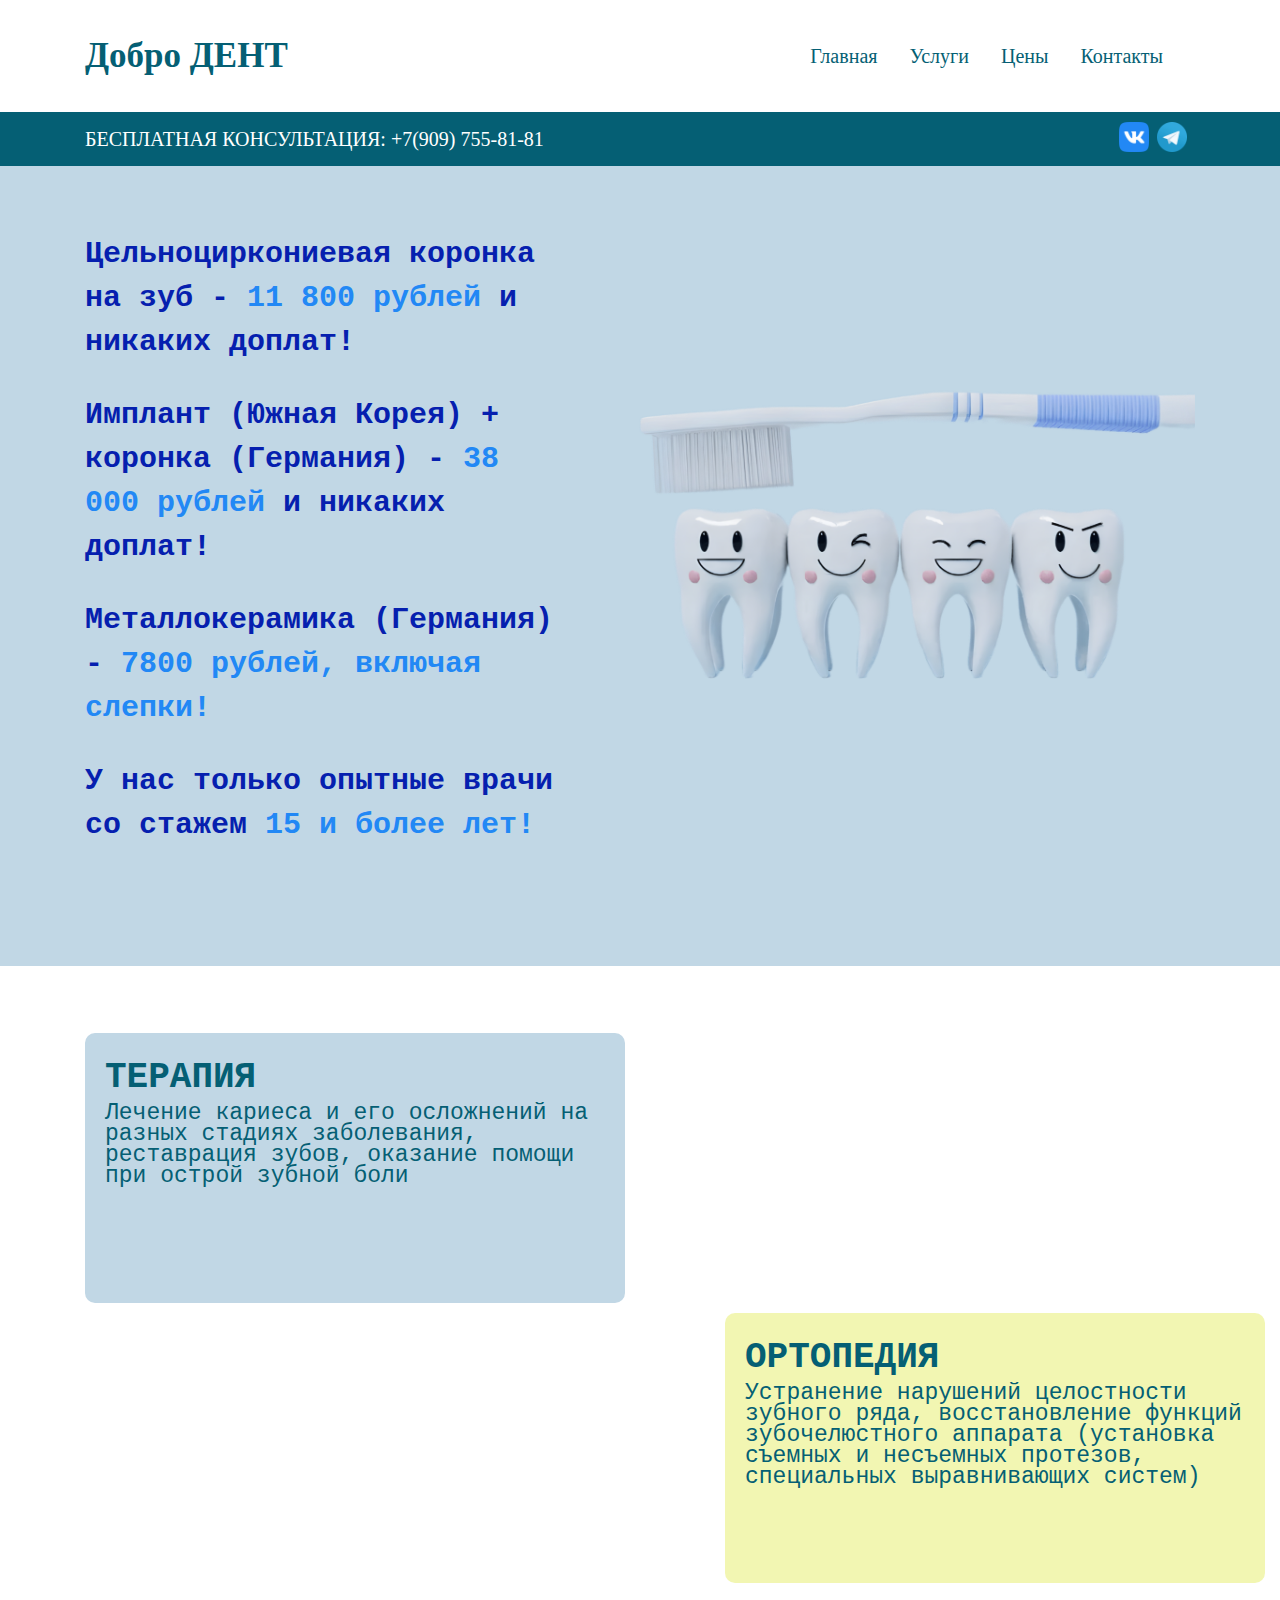
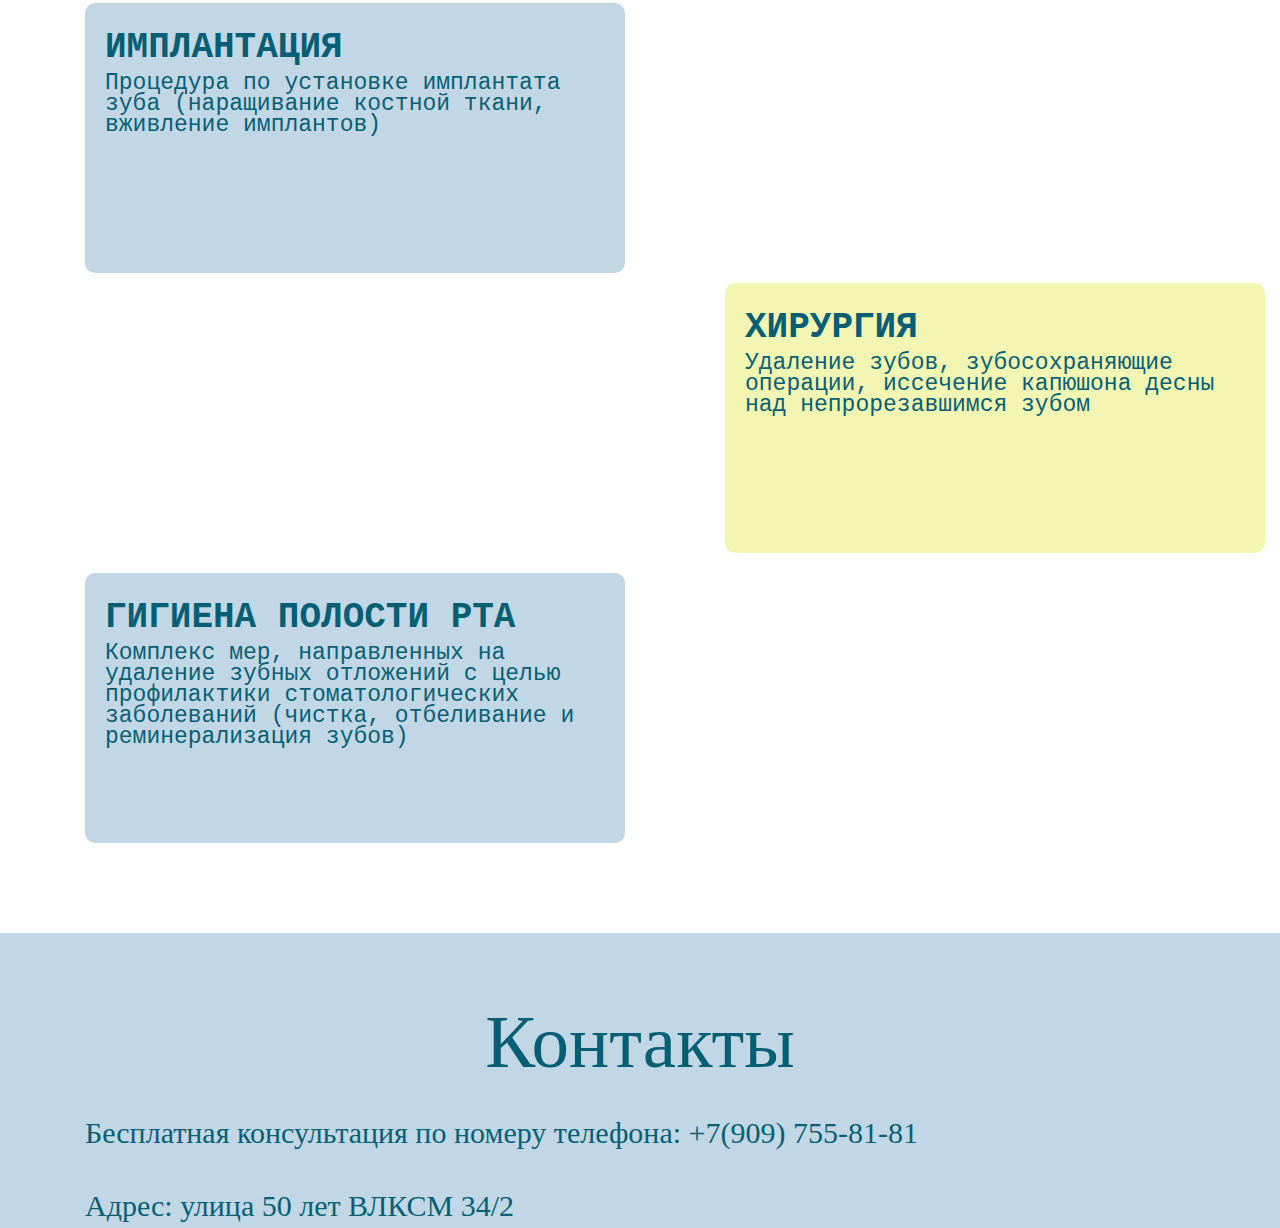
<file: index.html>
<!DOCTYPE html>
<html lang="en">
<head>
    <meta charset="UTF-8">
    <meta name="viewport" content="width=device-width, initial-scale=1.0">
    <title>Document</title>
    <link rel="stylesheet" href="css/style.css">
</head>
<div class="wrap">
<body>
    <div class="div-header">
    <header class="header_1">
        <div class="container container_header">
            <div class="logo">
            <h1 class="h1_header">Добро ДЕНТ</h1>
        </div>
            <nav class="nav">
                <ul class="nav_list">
                    <li class="nav_item"><a href="/">Главная</a></li>
                    <li class="nav_item"><a href="#yslugi">Услуги</a></li>
                    <li class="nav_item"><a href="priceList.html">Цены</a></li>
                    <li class="nav_item"><a href="#contacts">Контакты</a></li>
                </ul>
            </nav>
            <button class="burger" onclick="burgerClick()">
                <div class="burger__line burger__line1"></div>
                <div class="burger__line burger__line2"></div>
                <div class="burger__line burger__line3"></div>
            </button>
        </div>
    </header>
    <header class="header_2">
    <div class="container container_header_2">
                <div class="header_text_div">
                    <div class="text_h_1">
                <p class="header_text">БЕСПЛАТНАЯ КОНСУЛЬТАЦИЯ: +7(909) 755-81-81
                    </div>
            </div>
            <div class="header_list_div">
                <ul class="header_list">
                    <li class="header_item">
                        <a class="header_link" href="#">
                            <img src="img/вк.png" alt="" class="header_img">
                        </a>
                    </li>
                    <li class="header_item">
                        <a class="header_link" href="#">
                            <img src="img/telegram-icon.png" alt="" class="header_img">
                        </a>
                    </li>
                </ul>
            </div>
        </div>
    </header>
</div>
    <main class="main">
        <section class="hero-block">
           <div class="container container_hero-block">
            <div class="main_text_1">
                <p class="text_section_1">Цельноциркониевая коронка на зуб - <strong class="strong">11 800 рублей</strong> и никаких доплат!</p>
                <p class="text_section_1">Имплант (Южная Корея) + коронка (Германия) - <strong class="strong">38 000 рублей</strong> и никаких доплат!</p>
                <p class="text_section_1">Металлокерамика (Германия) - <strong class="strong">7800 рублей, включая слепки!</strong></p>
                <p class="text_section_1">У нас только опытные врачи со стажем <strong class="strong">15 и более лет!</strong></p>
            </div>
            <div class="hero-block_img">
                <img src="img/Remove-bg.ai_1724790157105.png" alt="" class="main_img">
           </div>
                <div class="hero-block_content">
                    <h1 class="main_h1"></h1>
                    <p class="main_text"></p>
                </div>
            </div>
        </section>
        <section class="yslygi">
            <div class="container container_section_2" id="yslugi">  
               <div class="s2">
                    <ul class="yslugi-list">
                        <li class="yslugi-item">
                            <div class="u_div1 u1 zoom-effect"> 
                                <h3 class="u_zag">ТЕРАПИЯ</h3>
                                <p class="yslugi__text">Лечение кариеса и его осложнений на разных стадиях заболевания, реставрация зубов, оказание помощи при острой зубной боли</p>
                            </div>
                        </li>

                        <li class="yslugi-item">
                            <div class="u_div1 u2 zoom-effect"> 
                                <h3 class="u_zag">ИМПЛАНТАЦИЯ</h3>
                                <p class="yslugi__text">Процедура по установке имплантата зуба (наращивание костной ткани, вживление имплантов)</p>
                            </div>
                        </li>

                        <li class="yslugi-item">
                            <div class="u_div1 u3 zoom-effect"> 
                                <h3 class="u_zag">ГИГИЕНА ПОЛОСТИ РТА</h3>
                                <p class="yslugi__text">Комплекс мер, направленных на удаление зубных отложений с целью профилактики стоматологических заболеваний (чистка, отбеливание и реминерализация зубов)</p>
                            </div>
                        </li>
                    </ul>
                <ul class="u_list">
                    <li class="yslugi-item">
                        <div class="u_div2 u4 zoom-effect"> 
                            <h3 class="u_zag">ОРТОПЕДИЯ</h3>
                            <p class="yslugi__text">Устранение нарушений целостности зубного ряда, восстановление функций зубочелюстного аппарата (установка съемных и несъемных протезов, специальных выравнивающих систем)</p>
                        </div>
                    </li>
                    
                    <li class="yslugi-item">
                        <div class="u_div2 u5 zoom-effect"> 
                            <h3 class="u_zag">ХИРУРГИЯ</h3>
                            <p class="yslugi__text">Удаление зубов, зубосохраняющие операции, иссечение капюшона десны над непрорезавшимся зубом</p>
                        </div>
                    </li>
                </ul>
        </div>
            </div>
        </section>
        <section class="contacts" id="contacts">
            <div class="container container__contacts">
                <h1 class="contacts__title">Контакты</h1>
                <div class="cont__p">
                    <p class="contacts__text">Бесплатная консультация по номеру телефона: +7(909) 755-81-81</p>
                    <p class="contacts__text">Адрес: улица 50 лет ВЛКСМ 34/2</p>
                </div>
            </div>
        </section>
        <section class="otzivi">

        </section>
    </main>
    <footer class="footer">
        <div class="container container_footer">
            <div class="proiv">
                <p class="footer_P"></p>
            </div>
            <div class="footer_content">
                <h2 class="footer_title"></h2>
                <p class="footer_text"></p>
            </div>
        </div>
    </footer>
    <script type="text/javascript" src="scripts/gallery.js"></script>
    <script type="text/javascript" src="scripts/burger.js"></script>
</body>
</div>
</html>
</file>
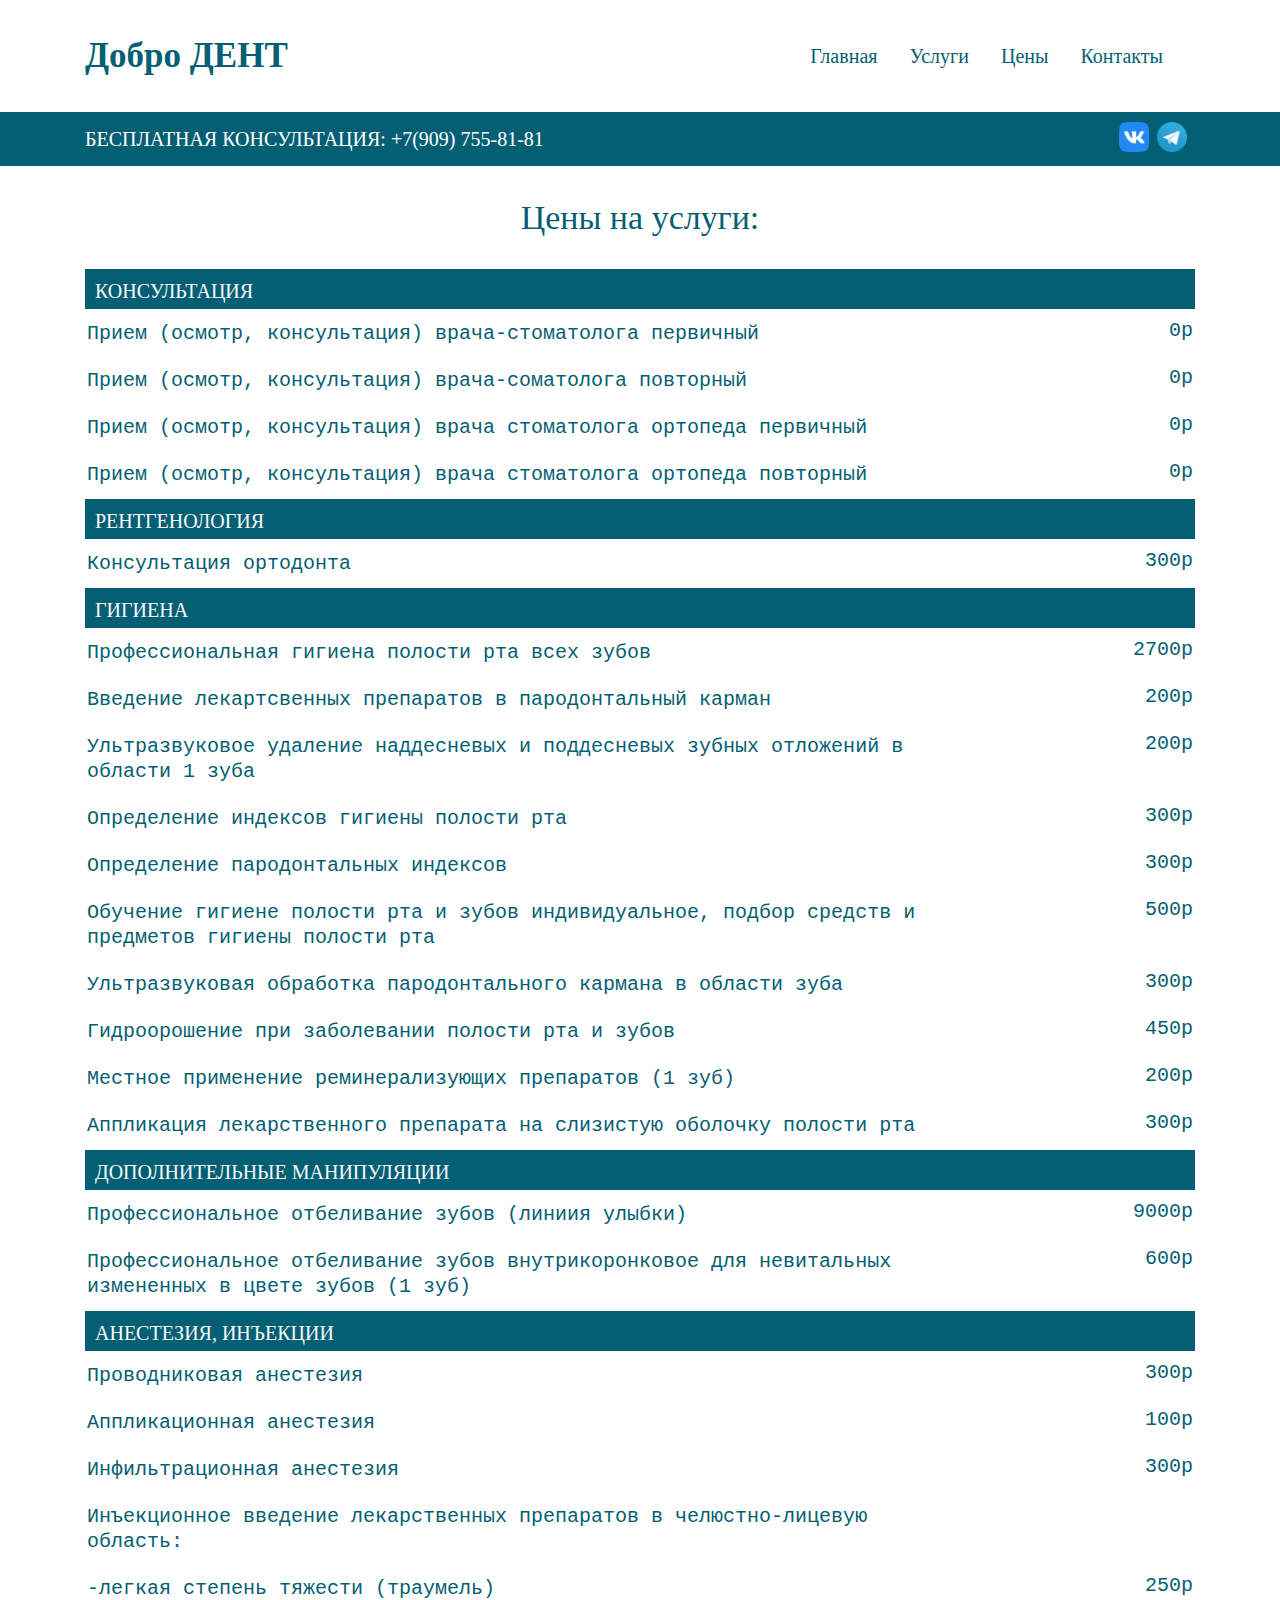
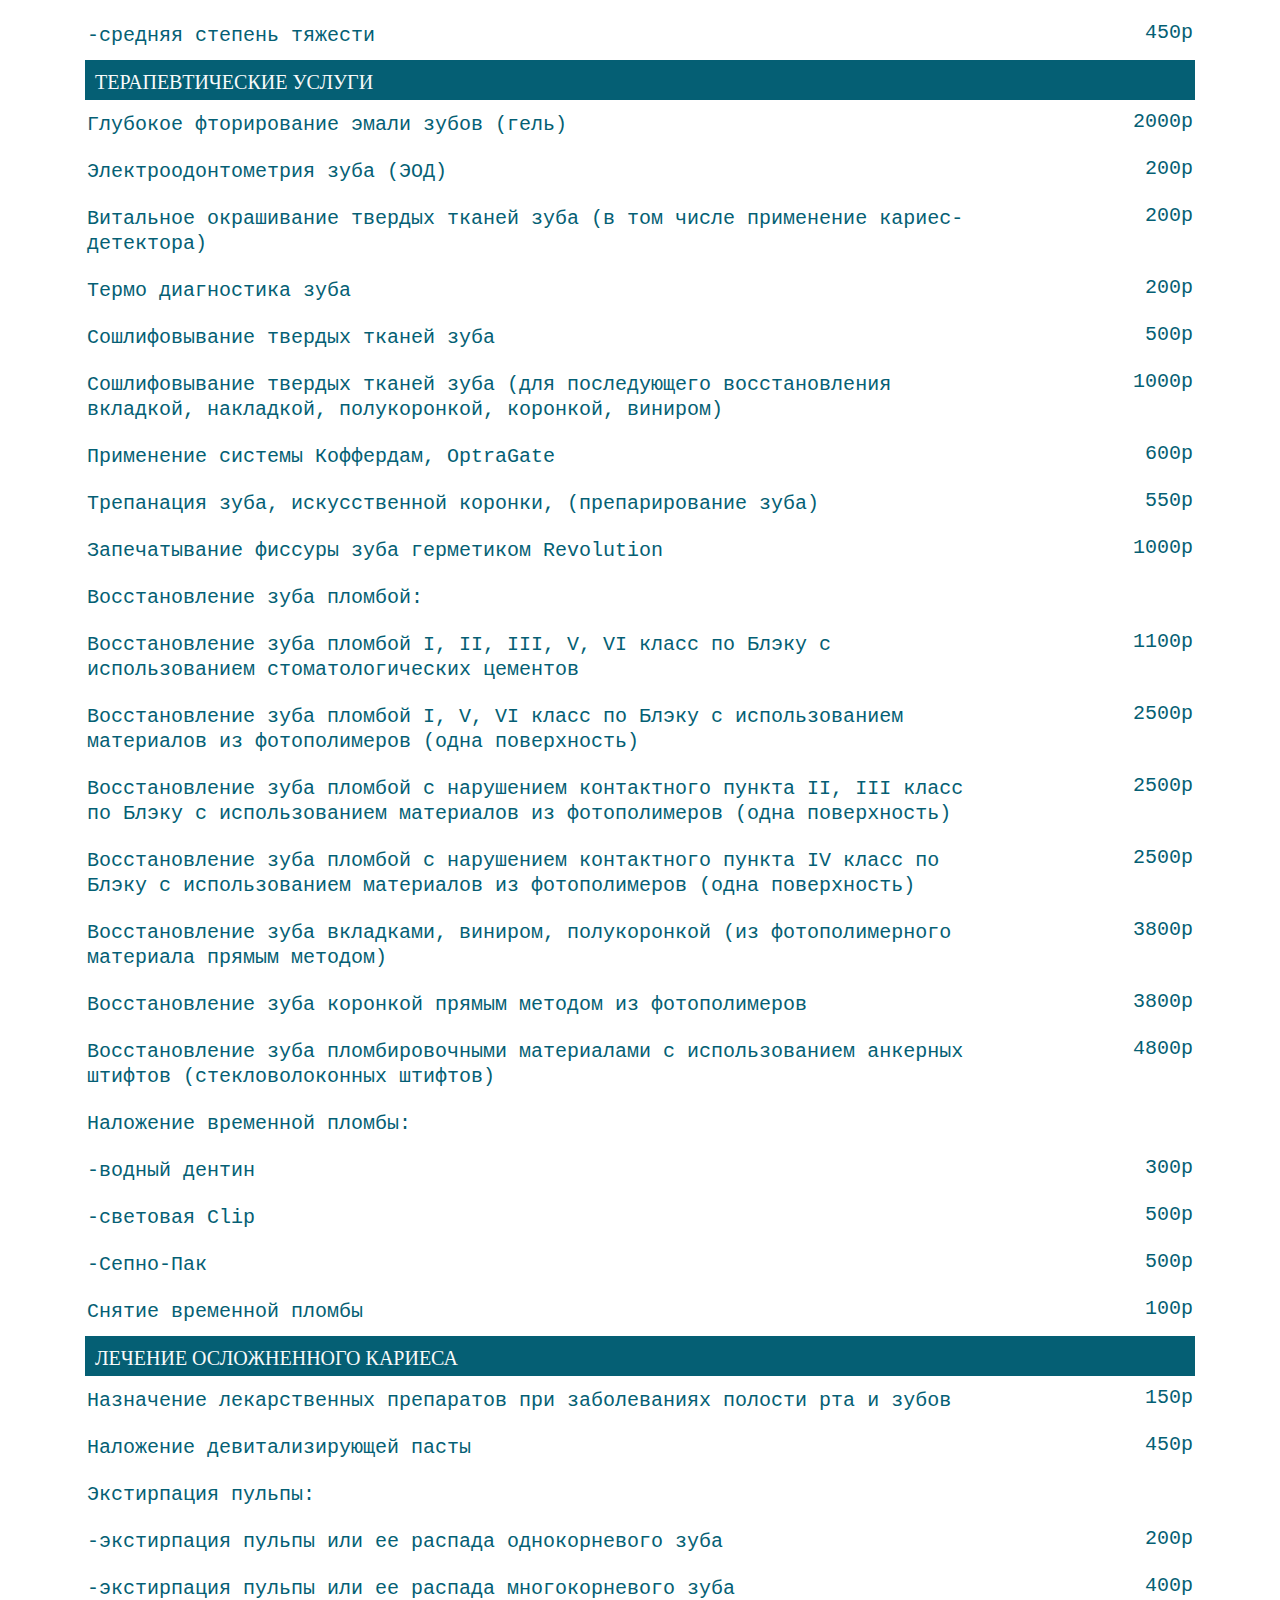
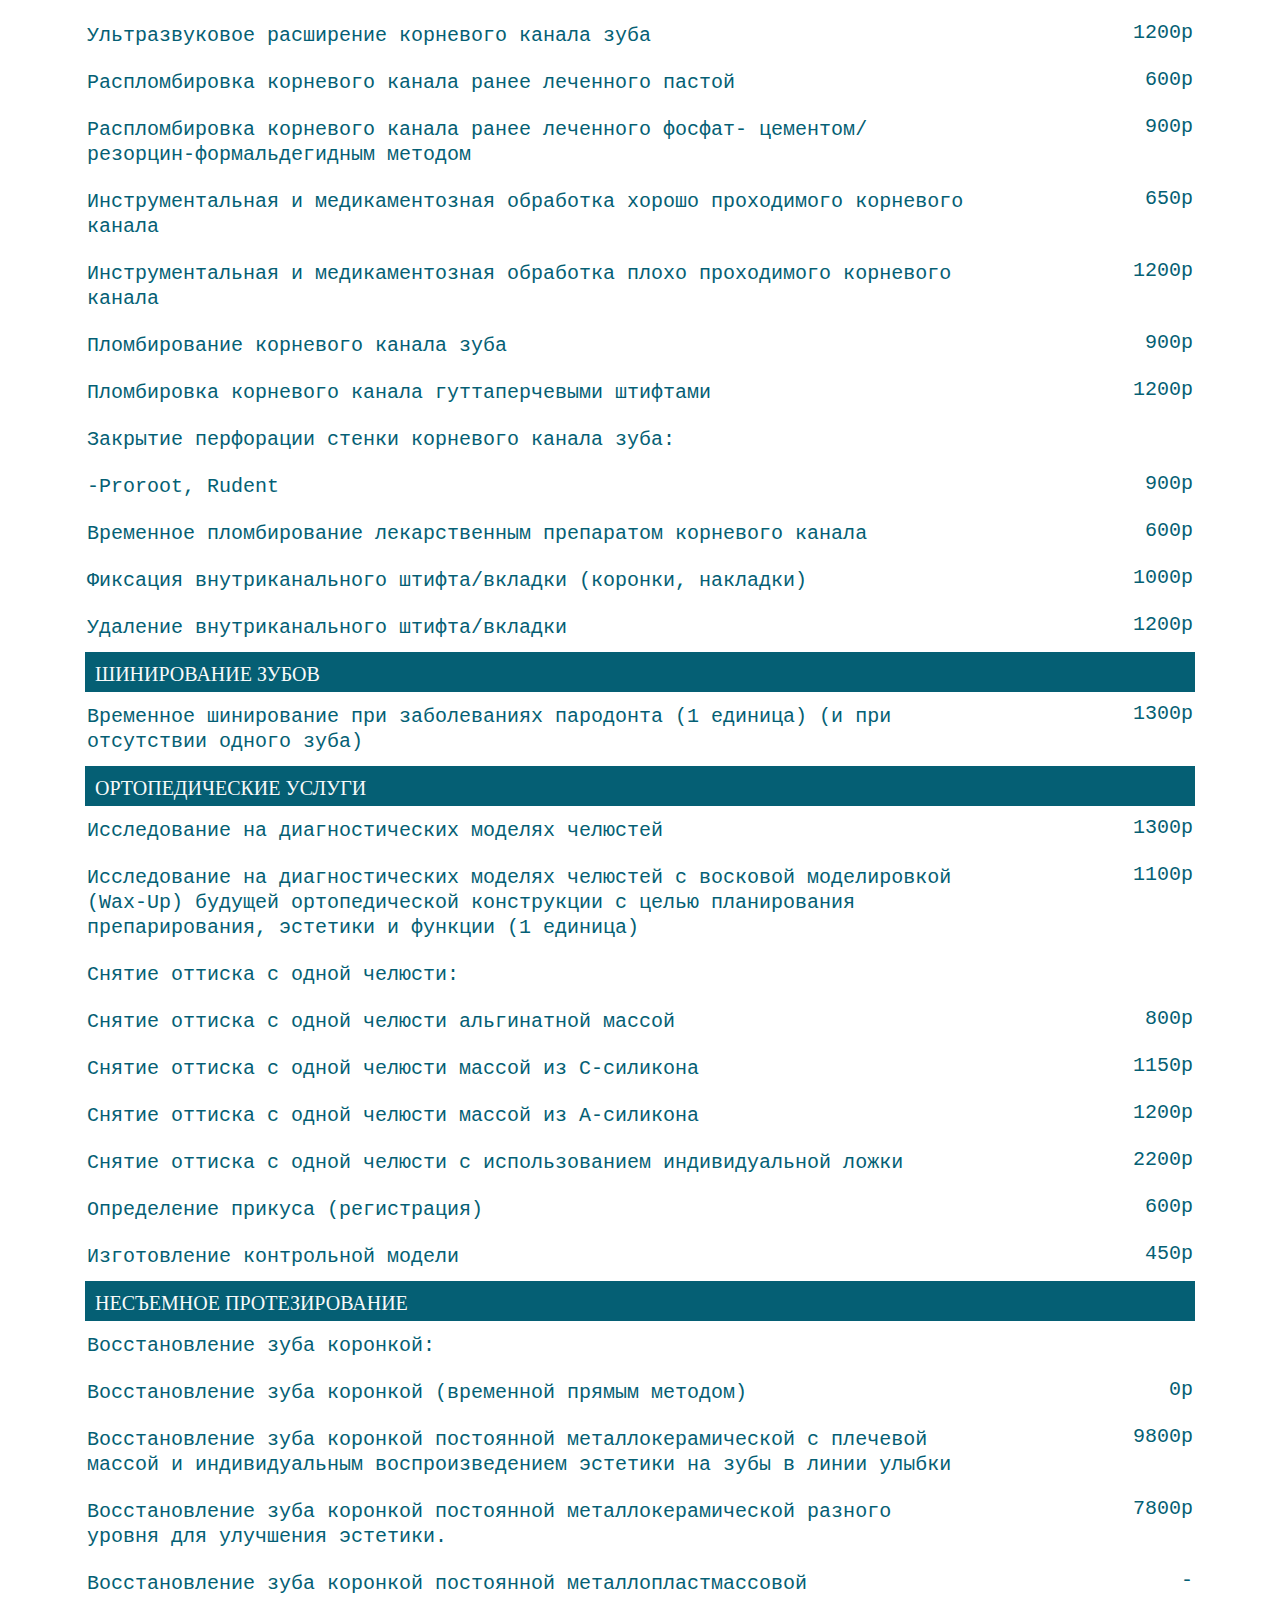
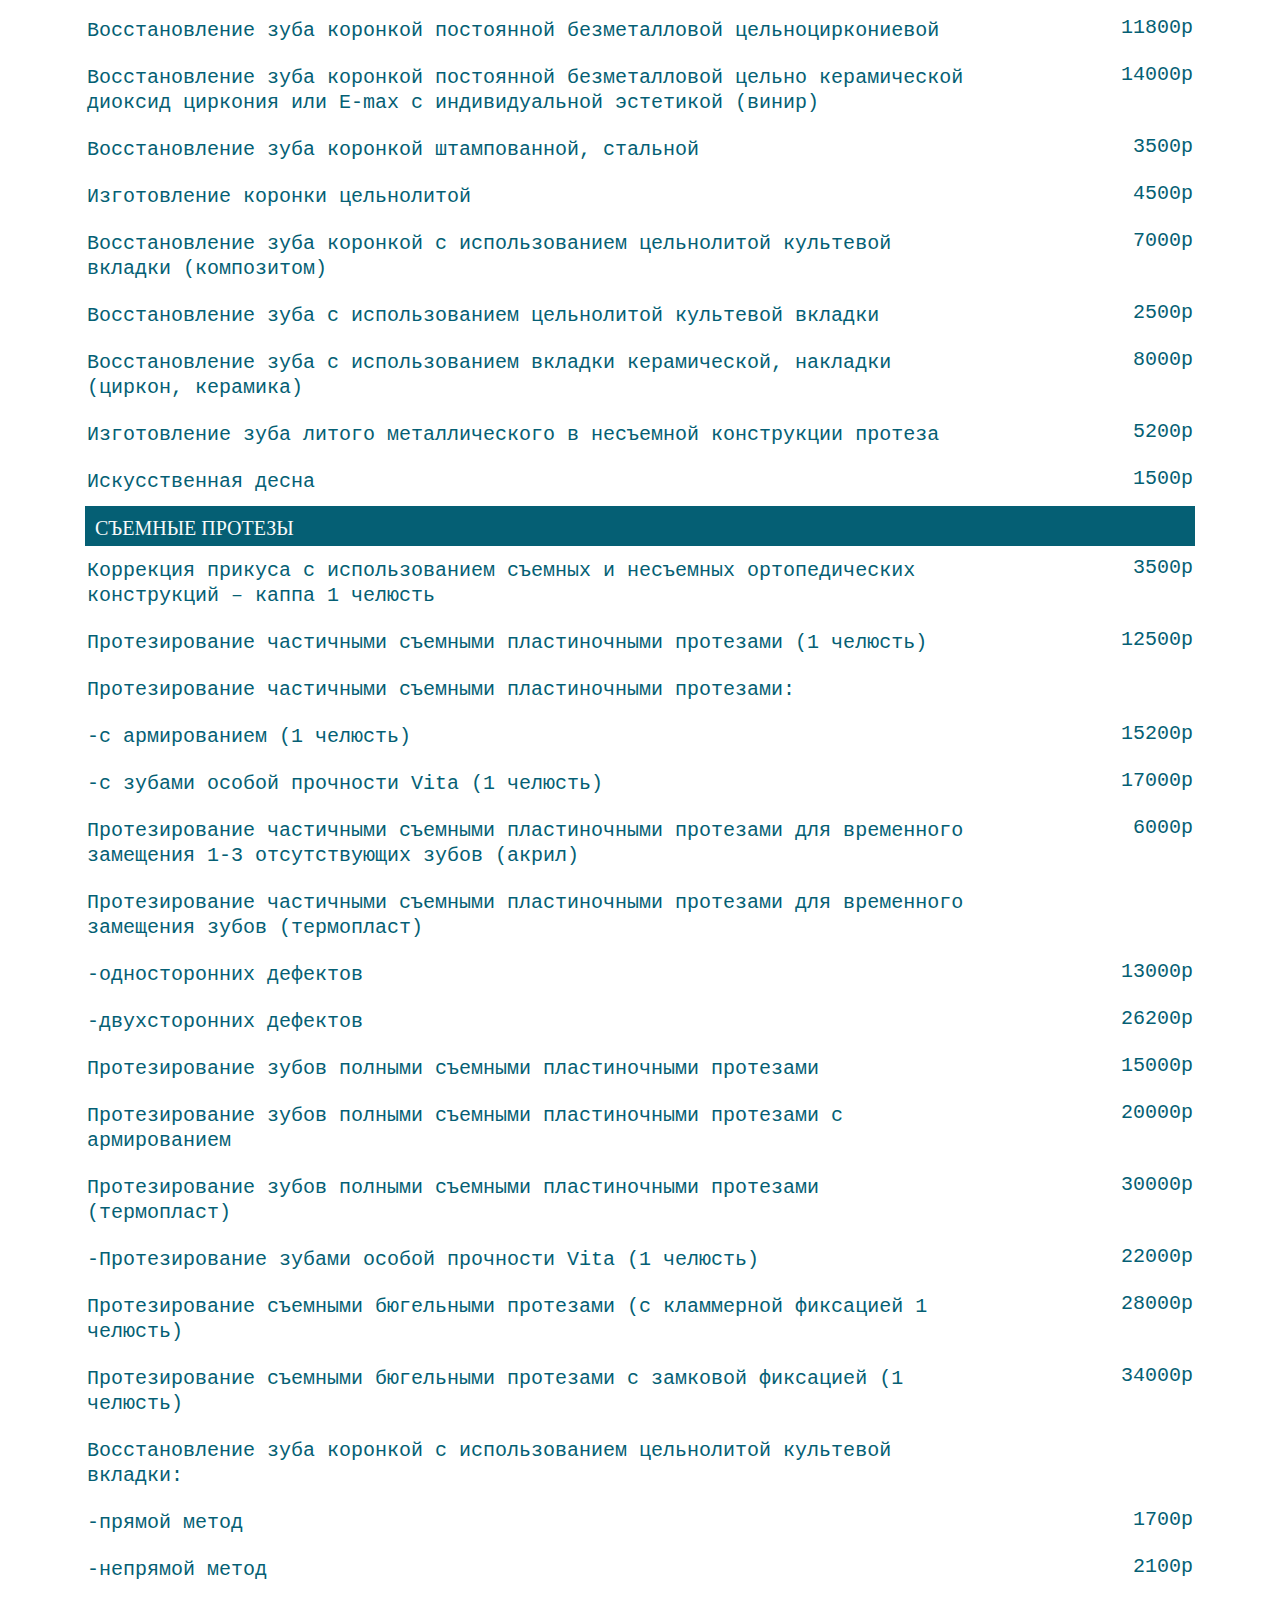
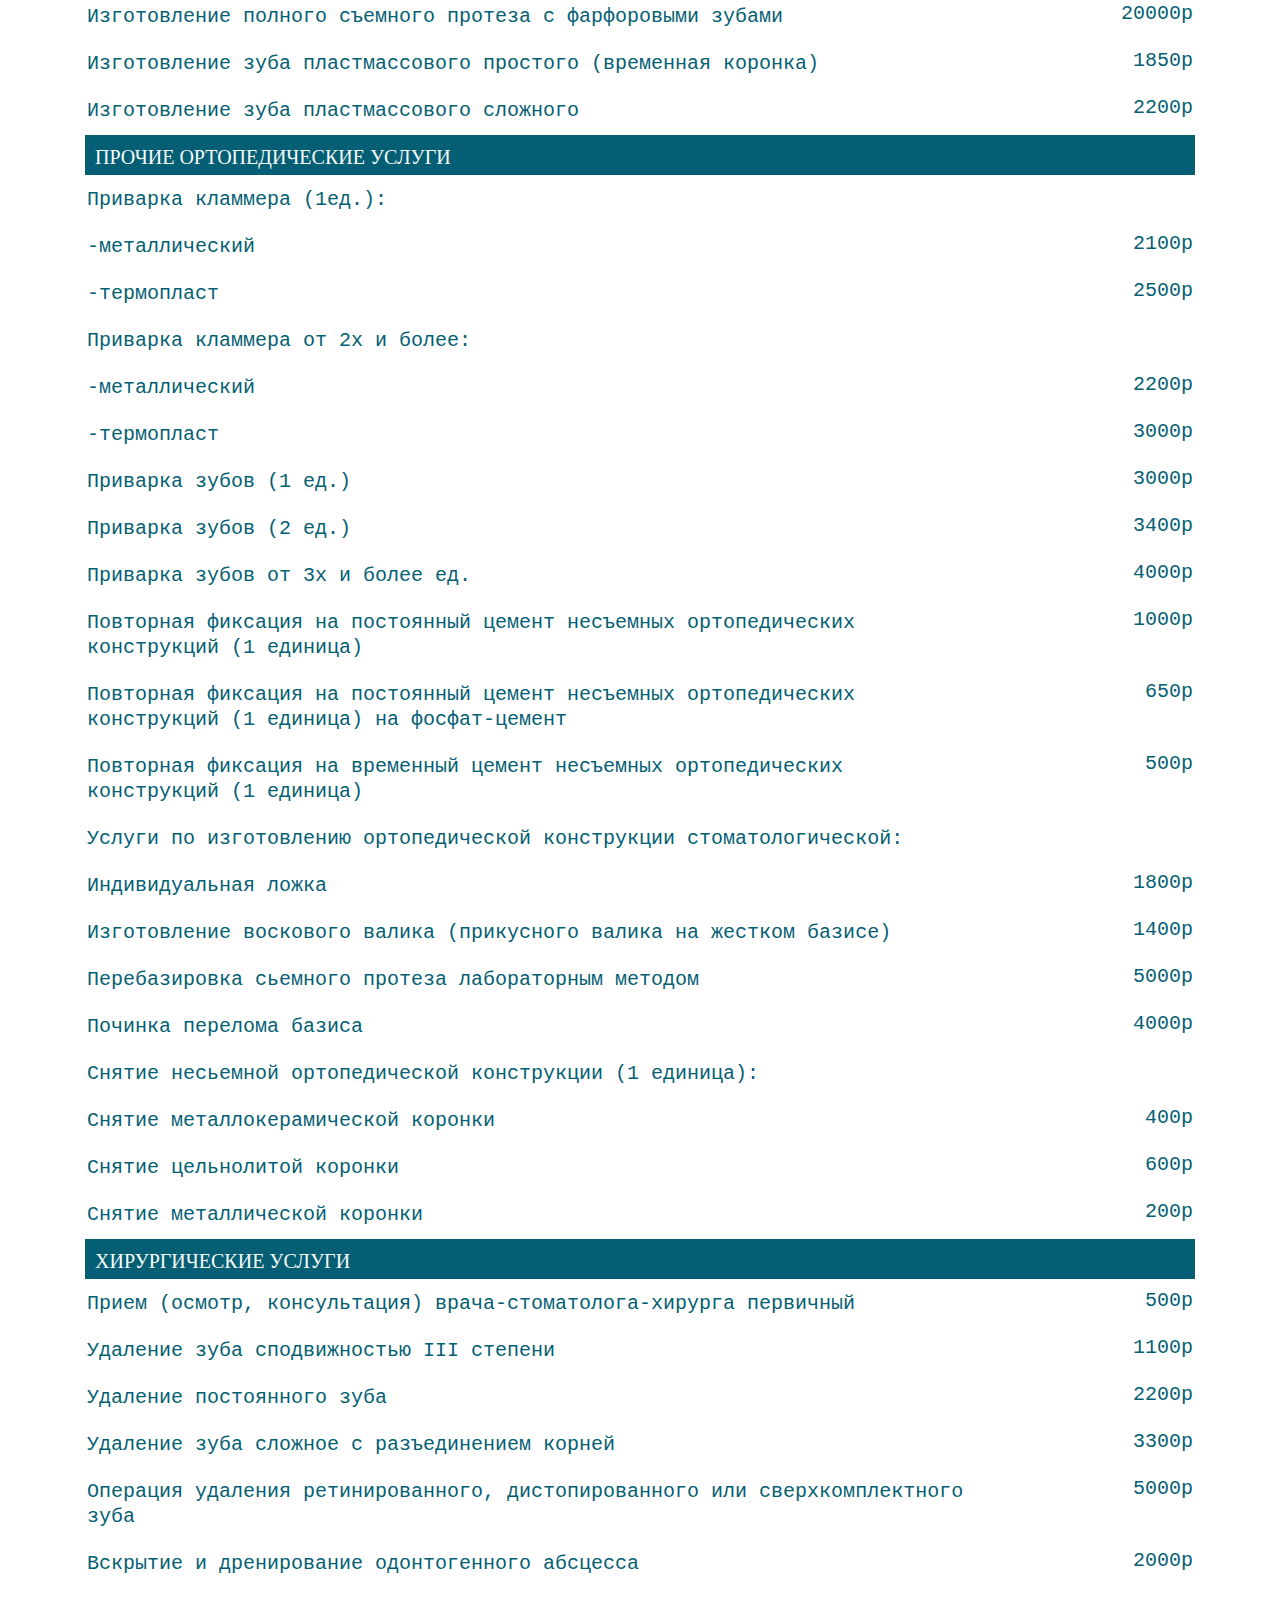
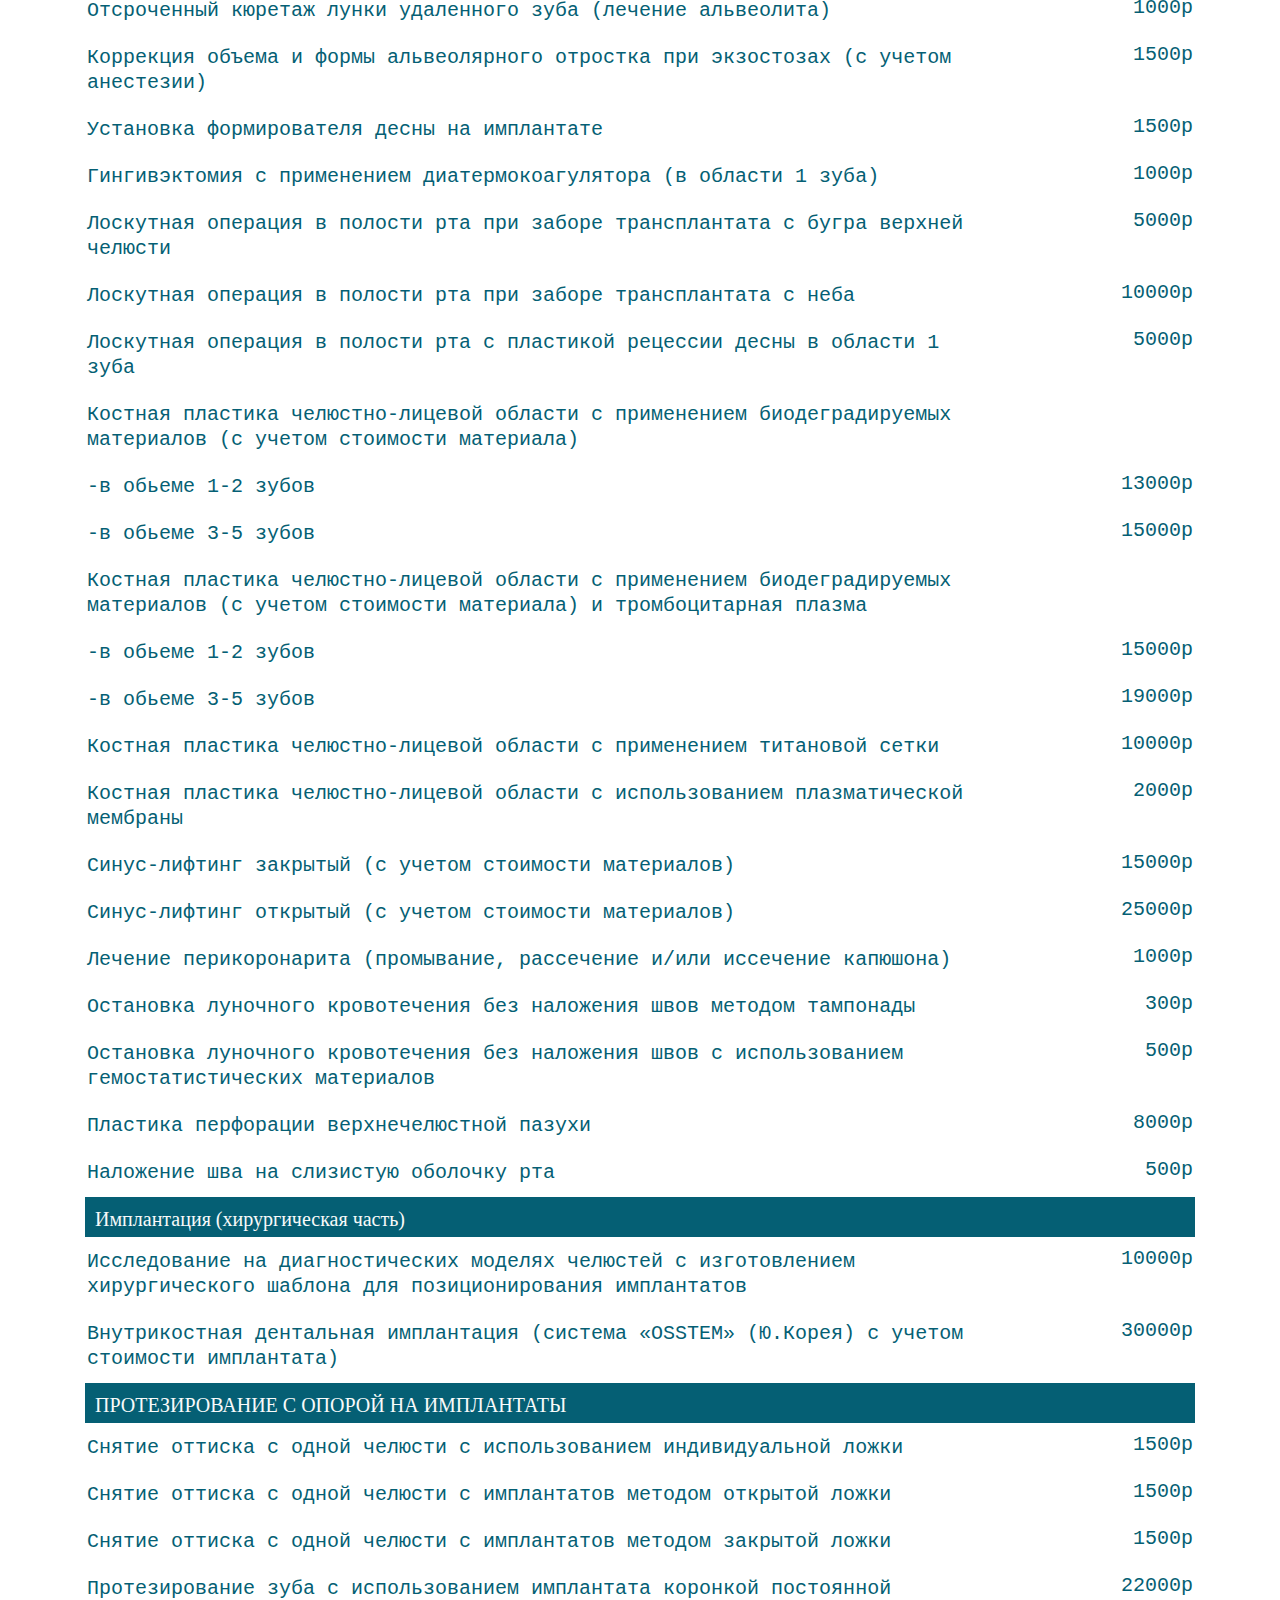
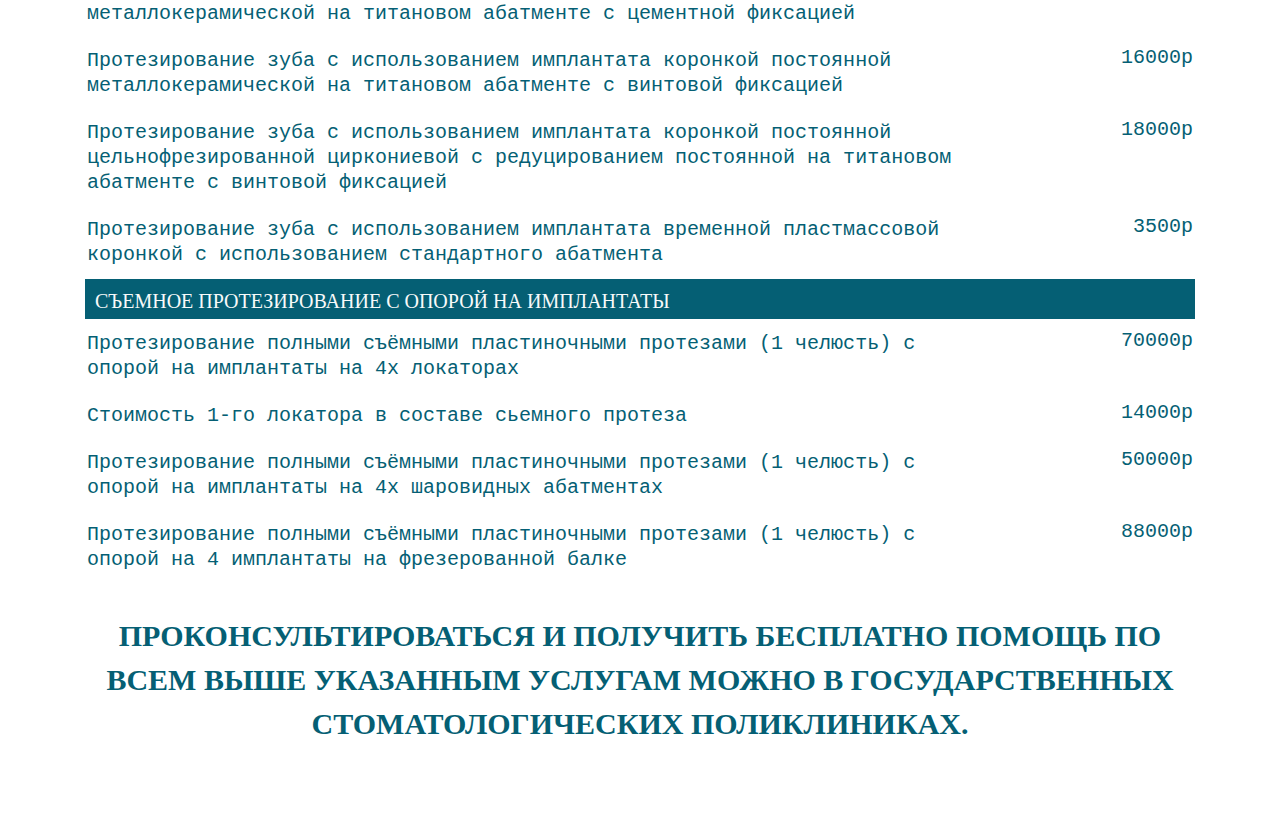
<file: priceList.html>
<!DOCTYPE html>
<html lang="en">
<head>
    <meta charset="UTF-8">
    <meta name="viewport" content="width=device-width, initial-scale=1.0">
    <title>Document</title>
    <link rel="stylesheet" href="css/style.css">
</head>
<div class="wrap">
<body>
    <div class="div-header">
    <header class="header_1">
        <div class="container container_header">
            <div class="logo">
            <h1 class="h1_header">Добро ДЕНТ</h1>
        </div>
            <nav class="nav">
                <ul class="nav_list">
                    <li class="nav_item"><a href="/">Главная</a></li>
                    <li class="nav_item"><a href="/#yslugi">Услуги</a></li>
                    <li class="nav_item"><a href="priceList.html">Цены</a></li>
                    <li class="nav_item"><a href="/#contacts">Контакты</a></li>
                </ul>
            </nav>
            <button class="burger" onclick="burgerClick()">
                <div class="burger__line burger__line1"></div>
                <div class="burger__line burger__line2"></div>
                <div class="burger__line burger__line3"></div>
            </button>
        </div>
    </header>
    <header class="header_2">
    <div class="container container_header_2">
                <div class="header_text_div">
                    <div class="text_h_1">
                <p class="header_text">БЕСПЛАТНАЯ КОНСУЛЬТАЦИЯ: +7(909) 755-81-81
                    </div>
            </div>
            <div class="header_list_div">
                <ul class="header_list">
                    <li class="header_item">
                        <a class="header_link" href="https://vk.com/id747212948">
                            <img src="img/вк.png" alt="" class="header_img">
                        </a>
                    </li>
                    <li class="header_item">
                        <a class="header_link" href="https://web.telegram.org/a/#-1001224624669">
                            <img src="img/telegram-icon.png" alt="" class="header_img">
                        </a>
                    </li>
                </ul>
            </div>
        </div>
    </header>
    <main class="main">
        <div class="container table__div">
            <h2 class="table__title">Цены на услуги:</h2>
            <div class="tit">
                <p class="titles__p">КОНСУЛЬТАЦИЯ</p>
            </div>
            <div class="prices-items">
            <table class="price__table">
                <tbody class="table__body">
                    <tr class="price-row">
                        <td class="elem_table">
                            <div class="line-blocks">
                                <div class="p-i-t"><p class="prices-item-titles">Прием (осмотр, консультация) врача-стоматолога первичный</p></div>
                                <div class="i-p"><p class="item-price">0р</p></div>
                            </div>
                        </td>
                    </tr>

                    <tr class="price-row">
                        <td class="elem_table">
                            <div class="line-blocks">
                                <div class="p-i-t"><p class="prices-item-titles">Прием (осмотр, консультация) врача-соматолога повторный</p></div>
                                <div class="i-p"><p class="item-price">0р</p></div>
                            </div>
                        </td>
                    </tr>

                    <tr class="price-row">
                        <td class="elem_table">
                            <div class="line-blocks">
                                <div class="p-i-t"><p class="prices-item-titles">Прием (осмотр, консультация) врача стоматолога ортопеда первичный</p></div>
                                <div class="i-p"><p class="item-price">0р</p></div>
                            </div>
                        </td>
                    </tr>

                    <tr class="price-row">
                        <td class="elem_table">
                            <div class="line-blocks">
                                <div class="p-i-t"><p class="prices-item-titles">Прием (осмотр, консультация) врача стоматолога ортопеда повторный</p></div>
                                <div class="i-p"><p class="item-price">0р</p></div>
                            </div>
                        </td>
                    </tr>
                </tbody>
            </table>
        </div>
        <div class="tit">
            <p class="titles__p">РЕНТГЕНОЛОГИЯ</p>
        </div>
        <div class="prices-items">
        <table class="price__table">
            <tbody class="table__body">
                <tr class="price-row">
                    <td class="elem_table">
                        <div class="line-blocks">
                            <div class="p-i-t"><p class="prices-item-titles">Консультация ортодонта</p></div>
                            <div class="i-p"><p class="item-price">300р</p></div>
                        </div>
                    </td>
                </tr>
            </tbody>
        </table>
    </div>
    <div class="tit">
        <p class="titles__p">ГИГИЕНА</p>
    </div>
    <div class="prices-items">
    <table class="price__table">
        <tbody class="table__body">
            <tr class="price-row">
                <td class="elem_table">
                    <div class="line-blocks">
                        <div class="p-i-t"><p class="prices-item-titles">Профессиональная гигиена полости рта всех зубов</p></div>
                        <div class="i-p"><p class="item-price">2700р</p></div>
                    </div>
                </td>
            </tr>

            <tr class="price-row">
                <td class="elem_table">
                    <div class="line-blocks">
                        <div class="p-i-t"><p class="prices-item-titles">Введение лекартсвенных препаратов в пародонтальный карман</p></div>
                        <div class="i-p"><p class="item-price">200р</p></div>
                    </div>
                </td>
            </tr>

            <tr class="price-row">
                <td class="elem_table">
                    <div class="line-blocks">
                        <div class="p-i-t"><p class="prices-item-titles">Ультразвуковое удаление наддесневых и поддесневых зубных отложений в области 1 зуба</p></div>
                        <div class="i-p"><p class="item-price">200р</p></div>
                    </div>
                </td>
            </tr>

            <tr class="price-row">
                <td class="elem_table">
                    <div class="line-blocks">
                        <div class="p-i-t"><p class="prices-item-titles">Определение индексов гигиены полости рта</p></div>
                        <div class="i-p"><p class="item-price">300р</p></div>
                    </div>
                </td>
            </tr>

            <tr class="price-row">
                <td class="elem_table">
                    <div class="line-blocks">
                        <div class="p-i-t"><p class="prices-item-titles">Определение пародонтальных индексов</p></div>
                        <div class="i-p"><p class="item-price">300р</p></div>
                    </div>
                </td>
            </tr>

            <tr class="price-row">
                <td class="elem_table">
                    <div class="line-blocks">
                        <div class="p-i-t"><p class="prices-item-titles">Обучение гигиене полости рта и зубов индивидуальное, подбор средств и предметов гигиены полости рта</p></div>
                        <div class="i-p"><p class="item-price">500р</p></div>
                    </div>
                </td>
            </tr>

            <tr class="price-row">
                <td class="elem_table">
                    <div class="line-blocks">
                        <div class="p-i-t"><p class="prices-item-titles">Ультразвуковая обработка пародонтального кармана в области зуба</p></div>
                        <div class="i-p"><p class="item-price">300р</p></div>
                    </div>
                </td>
            </tr>

            <tr class="price-row">
                <td class="elem_table">
                    <div class="line-blocks">
                        <div class="p-i-t"><p class="prices-item-titles">Гидроорошение при заболевании полости рта и зубов</p></div>
                        <div class="i-p"><p class="item-price">450р</p></div>
                    </div>
                </td>
            </tr>

            <tr class="price-row">
                <td class="elem_table">
                    <div class="line-blocks">
                        <div class="p-i-t"><p class="prices-item-titles">Местное применение реминерализующих препаратов (1 зуб)</p></div>
                        <div class="i-p"><p class="item-price">200р</p></div>
                    </div>
                </td>
            </tr>

            <tr class="price-row">
                <td class="elem_table">
                    <div class="line-blocks">
                        <div class="p-i-t"><p class="prices-item-titles">Аппликация лекарственного препарата на слизистую оболочку полости рта </p></div>
                        <div class="i-p"><p class="item-price">300р</p></div>
                    </div>
                </td>
            </tr>
        </tbody>
    </table>
</div>
<div class="tit">
    <p class="titles__p">ДОПОЛНИТЕЛЬНЫЕ МАНИПУЛЯЦИИ</p>
</div>
<div class="prices-items">
<table class="price__table">
    <tbody class="table__body">
        <tr class="price-row">
            <td class="elem_table">
                <div class="line-blocks">
                    <div class="p-i-t"><p class="prices-item-titles">Профессиональное отбеливание зубов (линиия улыбки)</p></div>
                    <div class="i-p"><p class="item-price">9000р</p></div>
                </div>
            </td>
        </tr>

        <tr class="price-row">
            <td class="elem_table">
                <div class="line-blocks">
                    <div class="p-i-t"><p class="prices-item-titles">Профессиональное отбеливание зубов внутрикоронковое для невитальных измененных в цвете зубов (1 зуб)</p></div>
                    <div class="i-p"><p class="item-price">600р</p></div>
                </div>
            </td>
        </tr>
    </tbody>
</table>
</div>
            <div class="tit">
                <p class="titles__p">АНЕСТЕЗИЯ, ИНЪЕКЦИИ</p>
            </div>
            <div class="prices-items">
                <table class="price__table">
                    <tbody class="table__body">
                        <tr class="price-row">
                            <td class="elem_table">
                                <div class="line-blocks">
                                    <div class="p-i-t"><p class="prices-item-titles">Проводниковая анестезия</p></div>
                                    <div class="i-p"><p class="item-price">300р</p></div>
                                </div>
                            </td>
                        </tr>
    
                        <tr class="price-row">
                            <td class="elem_table">
                                <div class="line-blocks">
                                    <div class="p-i-t"><p class="prices-item-titles">Аппликационная анестезия</p></div>
                                    <div class="i-p"><p class="item-price">100р</p></div>
                                </div>
                            </td>
                        </tr>
    
                        <tr class="price-row">
                            <td class="elem_table">
                                <div class="line-blocks">
                                    <div class="p-i-t"><p class="prices-item-titles">Инфильтрационная анестезия</p></div>
                                    <div class="i-p"><p class="item-price">300р</p></div>
                                </div>
                            </td>
                        </tr>
    
                        <tr class="price-row">
                            <td class="elem_table">
                                <div class="line-blocks">
                                    <div class="p-i-t"><p class="prices-item-titles">Инъекционное введение лекарственных препаратов в челюстно-лицевую область:</p></div>
                                </div>
                            </td>
                        </tr>
    
                        <tr class="price-row">
                            <td class="elem_table">
                                <div class="line-blocks">
                                    <div class="p-i-t"><p class="prices-item-titles">-легкая степень тяжести (траумель)</p></div>
                                    <div class="i-p"><p class="item-price">250р</p></div>
                                </div>
                            </td>
                        </tr>

                        <tr class="price-row">
                            <td class="elem_table">
                                <div class="line-blocks">
                                    <div class="p-i-t"><p class="prices-item-titles">-средняя степень тяжести</p></div>
                                    <div class="i-p"><p class="item-price">450р</p></div>
                                </div>
                            </td>
                        </tr>
                    </tbody>
                </table>
            </div>
            <div class="tit">
                <p class="titles__p">ТЕРАПЕВТИЧЕСКИЕ УСЛУГИ</p>
            </div>
            <div class="prices-items">
                <table class="price__table">
                    <tbody class="table__body">
                        <tr class="price-row">
                            <td class="elem_table">
                                <div class="line-blocks">
                                    <div class="p-i-t"><p class="prices-item-titles">Глубокое фторирование эмали зубов (гель)</p></div>
                                    <div class="i-p"><p class="item-price">2000р</p></div>
                                </div>
                            </td>
                        </tr>
    
                        <tr class="price-row">
                            <td class="elem_table">
                                <div class="line-blocks">
                                    <div class="p-i-t"><p class="prices-item-titles">Электроодонтометрия зуба (ЭОД)</p></div>
                                    <div class="i-p"><p class="item-price">200р</p></div>
                                </div>
                            </td>
                        </tr>
    
                        <tr class="price-row">
                            <td class="elem_table">
                                <div class="line-blocks">
                                    <div class="p-i-t"><p class="prices-item-titles">Витальное окрашивание твердых тканей зуба (в том числе применение кариес-детектора)</p></div>
                                    <div class="i-p"><p class="item-price">200р</p></div>
                                </div>
                            </td>
                        </tr>
    
                        <tr class="price-row">
                            <td class="elem_table">
                                <div class="line-blocks">
                                    <div class="p-i-t"><p class="prices-item-titles">Термо диагностика зуба</p></div>
                                    <div class="i-p"><p class="item-price">200р</p></div>
                                </div>
                            </td>
                        </tr>
    
                        <tr class="price-row">
                            <td class="elem_table">
                                <div class="line-blocks">
                                    <div class="p-i-t"><p class="prices-item-titles">Сошлифовывание твердых тканей зуба</p></div>
                                    <div class="i-p"><p class="item-price">500р</p></div>
                                </div>
                            </td>
                        </tr>

                        <tr class="price-row">
                            <td class="elem_table">
                                <div class="line-blocks">
                                    <div class="p-i-t"><p class="prices-item-titles">Сошлифовывание твердых тканей зуба (для последующего восстановления вкладкой, накладкой, полукоронкой, коронкой, виниром)</p></div>
                                    <div class="i-p"><p class="item-price">1000р</p></div>
                                </div>
                            </td>
                        </tr>
    
                        <tr class="price-row">
                            <td class="elem_table">
                                <div class="line-blocks">
                                    <div class="p-i-t"><p class="prices-item-titles">Применение системы Коффердам, OptraGate</p></div>
                                    <div class="i-p"><p class="item-price">600р</p></div>
                                </div>
                            </td>
                        </tr>
    
                        <tr class="price-row">
                            <td class="elem_table">
                                <div class="line-blocks">
                                    <div class="p-i-t"><p class="prices-item-titles">Трепанация зуба, искусственной коронки, (препарирование зуба)</p></div>
                                    <div class="i-p"><p class="item-price">550р</p></div>
                                </div>
                            </td>
                        </tr>
    
                        <tr class="price-row">
                            <td class="elem_table">
                                <div class="line-blocks">
                                    <div class="p-i-t"><p class="prices-item-titles">Запечатывание фиссуры зуба герметиком Revolution</p></div>
                                    <div class="i-p"><p class="item-price">1000р</p></div>
                                </div>
                            </td>
                        </tr>
    
                        <tr class="price-row">
                            <td class="elem_table">
                                <div class="line-blocks">
                                    <div class="p-i-t"><p class="prices-item-titles">Восстановление зуба пломбой:</p></div>
                                </div>
                            </td>
                        </tr>

                        <tr class="price-row">
                            <td class="elem_table">
                                <div class="line-blocks">
                                    <div class="p-i-t"><p class="prices-item-titles">Восстановление зуба пломбой I, II, III, V, VI класс по Блэку с использованием стоматологических цементов</p></div>
                                    <div class="i-p"><p class="item-price">1100р</p></div>
                                </div>
                            </td>
                        </tr>
    
                        <tr class="price-row">
                            <td class="elem_table">
                                <div class="line-blocks">
                                    <div class="p-i-t"><p class="prices-item-titles">Восстановление зуба пломбой I, V, VI класс по Блэку с использованием материалов из фотополимеров (одна поверхность)</p></div>
                                    <div class="i-p"><p class="item-price">2500р</p></div>
                                </div>
                            </td>
                        </tr>
    
                        <tr class="price-row">
                            <td class="elem_table">
                                <div class="line-blocks">
                                    <div class="p-i-t"><p class="prices-item-titles">Восстановление зуба пломбой с нарушением контактного пункта II, III класс по Блэку с использованием материалов из фотополимеров (одна поверхность)</p></div>
                                    <div class="i-p"><p class="item-price">2500р</p></div>
                                </div>
                            </td>
                        </tr>
    
                        <tr class="price-row">
                            <td class="elem_table">
                                <div class="line-blocks">
                                    <div class="p-i-t"><p class="prices-item-titles">Восстановление зуба пломбой с нарушением контактного пункта IV класс по Блэку с использованием материалов из фотополимеров (одна поверхность)</p></div>
                                    <div class="i-p"><p class="item-price">2500р</p></div>
                                </div>
                            </td>
                        </tr>
    
                        <tr class="price-row">
                            <td class="elem_table">
                                <div class="line-blocks">
                                    <div class="p-i-t"><p class="prices-item-titles">Восстановление зуба вкладками, виниром, полукоронкой (из фотополимерного материала прямым методом)</p></div>
                                    <div class="i-p"><p class="item-price">3800р</p></div>
                                </div>
                            </td>
                        </tr>

                        <tr class="price-row">
                            <td class="elem_table">
                                <div class="line-blocks">
                                    <div class="p-i-t"><p class="prices-item-titles">Восстановление зуба коронкой прямым методом из фотополимеров</p></div>
                                    <div class="i-p"><p class="item-price">3800р</p></div>
                                </div>
                            </td>
                        </tr>
    
                        <tr class="price-row">
                            <td class="elem_table">
                                <div class="line-blocks">
                                    <div class="p-i-t"><p class="prices-item-titles">Восстановление зуба пломбировочными материалами с использованием анкерных штифтов (стекловолоконных штифтов)</p></div>
                                    <div class="i-p"><p class="item-price">4800р</p></div>
                                </div>
                            </td>
                        </tr>
    
                        <tr class="price-row">
                            <td class="elem_table">
                                <div class="line-blocks">
                                    <div class="p-i-t"><p class="prices-item-titles">Наложение временной пломбы:</p></div>
                                </div>
                            </td>
                        </tr>
    
                        <tr class="price-row">
                            <td class="elem_table">
                                <div class="line-blocks">
                                    <div class="p-i-t"><p class="prices-item-titles">-водный дентин</p></div>
                                    <div class="i-p"><p class="item-price">300р</p></div>
                                </div>
                            </td>
                        </tr>
    
                        <tr class="price-row">
                            <td class="elem_table">
                                <div class="line-blocks">
                                    <div class="p-i-t"><p class="prices-item-titles">-световая Clip</p></div>
                                    <div class="i-p"><p class="item-price">500р</p></div>
                                </div>
                            </td>
                        </tr>

                        <tr class="price-row">
                            <td class="elem_table">
                                <div class="line-blocks">
                                    <div class="p-i-t"><p class="prices-item-titles">-Сепно-Пак</p></div>
                                    <div class="i-p"><p class="item-price">500р</p></div>
                                </div>
                            </td>
                        </tr>

                        <tr class="price-row">
                            <td class="elem_table">
                                <div class="line-blocks">
                                    <div class="p-i-t"><p class="prices-item-titles">Снятие временной пломбы</p></div>
                                    <div class="i-p"><p class="item-price">100р</p></div>
                                </div>
                            </td>
                        </tr>
                    </tbody>
                </table>
            </div>
            <div class="tit">
                <p class="titles__p">ЛЕЧЕНИЕ ОСЛОЖНЕННОГО КАРИЕСА</p>
            </div>
            <div class="prices-items">
            <table class="price__table">
                <tbody class="table__body">
                    <tr class="price-row">
                        <td class="elem_table">
                            <div class="line-blocks">
                                <div class="p-i-t"><p class="prices-item-titles">Назначение лекарственных препаратов при заболеваниях  полости рта и зубов</p></div>
                                <div class="i-p"><p class="item-price">150р</p></div>
                            </div>
                        </td>
                    </tr>
        
                    <tr class="price-row">
                        <td class="elem_table">
                            <div class="line-blocks">
                                <div class="p-i-t"><p class="prices-item-titles">Наложение девитализирующей пасты</p></div>
                                <div class="i-p"><p class="item-price">450р</p></div>
                            </div>
                        </td>
                    </tr>
        
                    <tr class="price-row">
                        <td class="elem_table">
                            <div class="line-blocks">
                                <div class="p-i-t"><p class="prices-item-titles">Экстирпация пульпы:</p></div>
                            </div>
                        </td>
                    </tr>
        
                    <tr class="price-row">
                        <td class="elem_table">
                            <div class="line-blocks">
                                <div class="p-i-t"><p class="prices-item-titles">-экстирпация пульпы или ее распада однокорневого зуба</p></div>
                                <div class="i-p"><p class="item-price">200р</p></div>
                            </div>
                        </td>
                    </tr>
        
                    <tr class="price-row">
                        <td class="elem_table">
                            <div class="line-blocks">
                                <div class="p-i-t"><p class="prices-item-titles">-экстирпация пульпы или ее распада многокорневого зуба</p></div>
                                <div class="i-p"><p class="item-price">400р</p></div>
                            </div>
                        </td>
                    </tr>
        
                    <tr class="price-row">
                        <td class="elem_table">
                            <div class="line-blocks">
                                <div class="p-i-t"><p class="prices-item-titles">Ультразвуковое расширение корневого канала зуба</p></div>
                                <div class="i-p"><p class="item-price">1200р</p></div>
                            </div>
                        </td>
                    </tr>
        
                    <tr class="price-row">
                        <td class="elem_table">
                            <div class="line-blocks">
                                <div class="p-i-t"><p class="prices-item-titles">Распломбировка корневого канала ранее леченного пастой</p></div>
                                <div class="i-p"><p class="item-price">600р</p></div>
                            </div>
                        </td>
                    </tr>
        
                    <tr class="price-row">
                        <td class="elem_table">
                            <div class="line-blocks">
                                <div class="p-i-t"><p class="prices-item-titles">Распломбировка корневого канала ранее леченного фосфат- цементом/резорцин-формальдегидным методом</p></div>
                                <div class="i-p"><p class="item-price">900р</p></div>
                            </div>
                        </td>
                    </tr>
        
                    <tr class="price-row">
                        <td class="elem_table">
                            <div class="line-blocks">
                                <div class="p-i-t"><p class="prices-item-titles">Инструментальная и медикаментозная обработка хорошо проходимого корневого канала</p></div>
                                <div class="i-p"><p class="item-price">650р</p></div>
                            </div>
                        </td>
                    </tr>
        
                    <tr class="price-row">
                        <td class="elem_table">
                            <div class="line-blocks">
                                <div class="p-i-t"><p class="prices-item-titles">Инструментальная и медикаментозная обработка плохо проходимого корневого канала</p></div>
                                <div class="i-p"><p class="item-price">1200р</p></div>
                            </div>
                        </td>
                    </tr>
                    <tr class="price-row">
                        <td class="elem_table">
                            <div class="line-blocks">
                                <div class="p-i-t"><p class="prices-item-titles">Пломбирование корневого канала зуба</p></div>
                                <div class="i-p"><p class="item-price">900р</p></div>
                            </div>
                        </td>
                    </tr>
        
                    <tr class="price-row">
                        <td class="elem_table">
                            <div class="line-blocks">
                                <div class="p-i-t"><p class="prices-item-titles">Пломбировка корневого канала гуттаперчевыми штифтами</p></div>
                                <div class="i-p"><p class="item-price">1200р</p></div>
                            </div>
                        </td>
                    </tr>
        
                    <tr class="price-row">
                        <td class="elem_table">
                            <div class="line-blocks">
                                <div class="p-i-t"><p class="prices-item-titles">Закрытие перфорации стенки корневого канала зуба:</p></div>
                            </div>
                        </td>
                    </tr>
        
                    <tr class="price-row">
                        <td class="elem_table">
                            <div class="line-blocks">
                                <div class="p-i-t"><p class="prices-item-titles">-Proroot, Rudent</p></div>
                                <div class="i-p"><p class="item-price">900р</p></div>
                            </div>
                        </td>
                    </tr>
        
                    <tr class="price-row">
                        <td class="elem_table">
                            <div class="line-blocks">
                                <div class="p-i-t"><p class="prices-item-titles">Временное пломбирование лекарственным препаратом корневого канала</p></div>
                                <div class="i-p"><p class="item-price">600р</p></div>
                            </div>
                        </td>
                    </tr>
        
                    <tr class="price-row">
                        <td class="elem_table">
                            <div class="line-blocks">
                                <div class="p-i-t"><p class="prices-item-titles">Фиксация внутриканального штифта/вкладки (коронки, накладки)</p></div>
                                <div class="i-p"><p class="item-price">1000р</p></div>
                            </div>
                        </td>
                    </tr>
        
                    <tr class="price-row">
                        <td class="elem_table">
                            <div class="line-blocks">
                                <div class="p-i-t"><p class="prices-item-titles">Удаление внутриканального штифта/вкладки</p></div>
                                <div class="i-p"><p class="item-price">1200р</p></div>
                            </div>
                        </td>
                    </tr>
                </tbody>
            </table>
        </div>
        <div class="tit">
            <p class="titles__p">ШИНИРОВАНИЕ ЗУБОВ</p>
        </div>
        <div class="prices-items">
        <table class="price__table">
            <tbody class="table__body">
                <tr class="price-row">
                    <td class="elem_table">
                        <div class="line-blocks">
                            <div class="p-i-t"><p class="prices-item-titles">Временное шинирование при заболеваниях пародонта  (1 единица) (и при отсутствии одного зуба)</p></div>
                            <div class="i-p"><p class="item-price">1300р</p></div>
                        </div>
                    </td>
                </tr>
            </tbody>
        </table>
        </div>    
        <div class="tit">
            <p class="titles__p">ОРТОПЕДИЧЕСКИЕ УСЛУГИ</p>
        </div>
        <div class="prices-items">
        <table class="price__table">
            <tbody class="table__body">
                <tr class="price-row">
                    <td class="elem_table">
                        <div class="line-blocks">
                            <div class="p-i-t"><p class="prices-item-titles">Исследование на диагностических моделях челюстей</p></div>
                            <div class="i-p"><p class="item-price">1300р</p></div>
                        </div>
                    </td>
                </tr>
    
                <tr class="price-row">
                    <td class="elem_table">
                        <div class="line-blocks">
                            <div class="p-i-t"><p class="prices-item-titles">Исследование на диагностических моделях челюстей с восковой моделировкой (Wax-Up) будущей ортопедической конструкции с целью планирования препарирования, эстетики и функции (1 единица)</p></div>
                            <div class="i-p"><p class="item-price">1100р</p></div>
                        </div>
                    </td>
                </tr>
    
                <tr class="price-row">
                    <td class="elem_table">
                        <div class="line-blocks">
                            <div class="p-i-t"><p class="prices-item-titles">Снятие оттиска с одной челюсти:</p></div>
                        </div>
                    </td>
                </tr>
    
                <tr class="price-row">
                    <td class="elem_table">
                        <div class="line-blocks">
                            <div class="p-i-t"><p class="prices-item-titles">Снятие оттиска с одной челюсти альгинатной массой</p></div>
                            <div class="i-p"><p class="item-price">800р</p></div>
                        </div>
                    </td>
                </tr>
    
                <tr class="price-row">
                    <td class="elem_table">
                        <div class="line-blocks">
                            <div class="p-i-t"><p class="prices-item-titles">Снятие оттиска с одной челюсти массой из С-силикона</p></div>
                            <div class="i-p"><p class="item-price">1150р</p></div>
                        </div>
                    </td>
                </tr>
    
                <tr class="price-row">
                    <td class="elem_table">
                        <div class="line-blocks">
                            <div class="p-i-t"><p class="prices-item-titles">Снятие оттиска с одной челюсти массой из А-силикона</p></div>
                            <div class="i-p"><p class="item-price">1200р</p></div>
                        </div>
                    </td>
                </tr>
    
                <tr class="price-row">
                    <td class="elem_table">
                        <div class="line-blocks">
                            <div class="p-i-t"><p class="prices-item-titles">Снятие оттиска с одной челюсти с использованием индивидуальной ложки</p></div>
                            <div class="i-p"><p class="item-price">2200р</p></div>
                        </div>
                    </td>
                </tr>
    
                <tr class="price-row">
                    <td class="elem_table">
                        <div class="line-blocks">
                            <div class="p-i-t"><p class="prices-item-titles">Определение прикуса (регистрация)</p></div>
                            <div class="i-p"><p class="item-price">600р</p></div>
                        </div>
                    </td>
                </tr>
    
                <tr class="price-row">
                    <td class="elem_table">
                        <div class="line-blocks">
                            <div class="p-i-t"><p class="prices-item-titles">Изготовление контрольной модели</p></div>
                            <div class="i-p"><p class="item-price">450р</p></div>
                        </div>
                    </td>
                </tr>
            </tbody>
        </table>
    </div>
    <div class="tit">
        <p class="titles__p">НЕСЪЕМНОЕ ПРОТЕЗИРОВАНИЕ</p>
    </div>
    <div class="prices-items">
    <table class="price__table">
        <tbody class="table__body">
            <tr class="price-row">
                <td class="elem_table">
                    <div class="line-blocks">
                        <div class="p-i-t"><p class="prices-item-titles">Восстановление зуба коронкой:</p></div>
                    </div>
                </td>
            </tr>

            <tr class="price-row">
                <td class="elem_table">
                    <div class="line-blocks">
                        <div class="p-i-t"><p class="prices-item-titles">Восстановление зуба коронкой (временной прямым методом)</p></div>
                        <div class="i-p"><p class="item-price">0р</p></div>
                    </div>
                </td>
            </tr>

            <tr class="price-row">
                <td class="elem_table">
                    <div class="line-blocks">
                        <div class="p-i-t"><p class="prices-item-titles">Восстановление зуба коронкой постоянной металлокерамической с плечевой массой и индивидуальным воспроизведением эстетики на зубы в линии улыбки</p></div>
                        <div class="i-p"><p class="item-price">9800р</p></div>
                    </div>
                </td>
            </tr>

            <tr class="price-row">
                <td class="elem_table">
                    <div class="line-blocks">
                        <div class="p-i-t"><p class="prices-item-titles">Восстановление зуба коронкой постоянной металлокерамической разного уровня для улучшения эстетики.</p></div>
                        <div class="i-p"><p class="item-price">7800р</p></div>
                    </div>
                </td>
            </tr>

            <tr class="price-row">
                <td class="elem_table">
                    <div class="line-blocks">
                        <div class="p-i-t"><p class="prices-item-titles">Восстановление зуба коронкой постоянной металлопластмассовой</p></div>
                        <div class="i-p"><p class="item-price">-</p></div>
                    </div>
                </td>
            </tr>

            <tr class="price-row">
                <td class="elem_table">
                    <div class="line-blocks">
                        <div class="p-i-t"><p class="prices-item-titles">Восстановление зуба коронкой постоянной безметалловой цельноциркониевой</p></div>
                        <div class="i-p"><p class="item-price">11800р</p></div>
                    </div>
                </td>
            </tr>

            <tr class="price-row">
                <td class="elem_table">
                    <div class="line-blocks">
                        <div class="p-i-t"><p class="prices-item-titles">Восстановление зуба коронкой постоянной безметалловой цельно керамической диоксид циркония или E-max с индивидуальной эстетикой (винир)</p></div>
                        <div class="i-p"><p class="item-price">14000р</p></div>
                    </div>
                </td>
            </tr>

            <tr class="price-row">
                <td class="elem_table">
                    <div class="line-blocks">
                        <div class="p-i-t"><p class="prices-item-titles">Восстановление зуба коронкой штампованной, стальной</p></div>
                        <div class="i-p"><p class="item-price">3500р</p></div>
                    </div>
                </td>
            </tr>

            <tr class="price-row">
                <td class="elem_table">
                    <div class="line-blocks">
                        <div class="p-i-t"><p class="prices-item-titles">Изготовление коронки  цельнолитой</p></div>
                        <div class="i-p"><p class="item-price">4500р</p></div>
                    </div>
                </td>
            </tr>
            <tr class="price-row">
                <td class="elem_table">
                    <div class="line-blocks">
                        <div class="p-i-t"><p class="prices-item-titles">Восстановление зуба коронкой с использованием цельнолитой культевой вкладки (композитом)</p></div>
                        <div class="i-p"><p class="item-price">7000р</p></div>
                    </div>
                </td>
            </tr>

            <tr class="price-row">
                <td class="elem_table">
                    <div class="line-blocks">
                        <div class="p-i-t"><p class="prices-item-titles">Восстановление зуба с использованием цельнолитой культевой вкладки</p></div>
                        <div class="i-p"><p class="item-price">2500р</p></div>
                    </div>
                </td>
            </tr>

            <tr class="price-row">
                <td class="elem_table">
                    <div class="line-blocks">
                        <div class="p-i-t"><p class="prices-item-titles">Восстановление зуба с использованием вкладки керамической, накладки (циркон, керамика)</p></div>
                        <div class="i-p"><p class="item-price">8000р</p></div>
                    </div>
                </td>
            </tr>

            <tr class="price-row">
                <td class="elem_table">
                    <div class="line-blocks">
                        <div class="p-i-t"><p class="prices-item-titles">Изготовление зуба литого металлического в несъемной конструкции протеза</p></div>
                        <div class="i-p"><p class="item-price">5200р</p></div>
                    </div>
                </td>
            </tr>

            <tr class="price-row">
                <td class="elem_table">
                    <div class="line-blocks">
                        <div class="p-i-t"><p class="prices-item-titles">Искусственная десна</p></div>
                        <div class="i-p"><p class="item-price">1500р</p></div>
                    </div>
                </td>
            </tr>
        </tbody>
    </table>
</div>
<div class="tit">
    <p class="titles__p">СЪЕМНЫЕ ПРОТЕЗЫ</p>
</div>
<div class="prices-items">
<table class="price__table">
    <tbody class="table__body">
        <tr class="price-row">
            <td class="elem_table">
                <div class="line-blocks">
                    <div class="p-i-t"><p class="prices-item-titles">Коррекция прикуса с использованием съемных и несъемных ортопедических конструкций – каппа 1 челюсть</p></div>
                    <div class="i-p"><p class="item-price">3500р</p></div>
                </div>
            </td>
        </tr>

        <tr class="price-row">
            <td class="elem_table">
                <div class="line-blocks">
                    <div class="p-i-t"><p class="prices-item-titles">Протезирование частичными съемными пластиночными протезами (1 челюсть)</p></div>
                    <div class="i-p"><p class="item-price">12500р</p></div>
                </div>
            </td>
        </tr>

        <tr class="price-row">
            <td class="elem_table">
                <div class="line-blocks">
                    <div class="p-i-t"><p class="prices-item-titles">Протезирование частичными съемными пластиночными протезами:</p></div>
                </div>
            </td>
        </tr>

        <tr class="price-row">
            <td class="elem_table">
                <div class="line-blocks">
                    <div class="p-i-t"><p class="prices-item-titles">-с армированием (1 челюсть)</p></div>
                    <div class="i-p"><p class="item-price">15200р</p></div>
                </div>
            </td>
        </tr>

        <tr class="price-row">
            <td class="elem_table">
                <div class="line-blocks">
                    <div class="p-i-t"><p class="prices-item-titles">-с зубами особой прочности Vita (1 челюсть)</p></div>
                    <div class="i-p"><p class="item-price">17000р</p></div>
                </div>
            </td>
        </tr>

        <tr class="price-row">
            <td class="elem_table">
                <div class="line-blocks">
                    <div class="p-i-t"><p class="prices-item-titles">Протезирование частичными съемными пластиночными протезами для временного замещения 1-3 отсутствующих зубов (акрил)</p></div>
                    <div class="i-p"><p class="item-price">6000р</p></div>
                </div>
            </td>
        </tr>

        <tr class="price-row">
            <td class="elem_table">
                <div class="line-blocks">
                    <div class="p-i-t"><p class="prices-item-titles">Протезирование частичными съемными пластиночными протезами для временного замещения зубов (термопласт)</p></div>
                </div>
            </td>
        </tr>

        <tr class="price-row">
            <td class="elem_table">
                <div class="line-blocks">
                    <div class="p-i-t"><p class="prices-item-titles">-односторонних дефектов </p></div>
                    <div class="i-p"><p class="item-price">13000р</p></div>
                </div>
            </td>
        </tr>

        <tr class="price-row">
            <td class="elem_table">
                <div class="line-blocks">
                    <div class="p-i-t"><p class="prices-item-titles">-двухсторонних дефектов</p></div>
                    <div class="i-p"><p class="item-price">26200р</p></div>
                </div>
            </td>
        </tr>
        <tr class="price-row">
            <td class="elem_table">
                <div class="line-blocks">
                    <div class="p-i-t"><p class="prices-item-titles">Протезирование зубов полными съемными пластиночными протезами</p></div>
                    <div class="i-p"><p class="item-price">15000р</p></div>
                </div>
            </td>
        </tr>

        <tr class="price-row">
            <td class="elem_table">
                <div class="line-blocks">
                    <div class="p-i-t"><p class="prices-item-titles">Протезирование зубов полными съемными пластиночными протезами с армированием</p></div>
                    <div class="i-p"><p class="item-price">20000р</p></div>
                </div>
            </td>
        </tr>

        <tr class="price-row">
            <td class="elem_table">
                <div class="line-blocks">
                    <div class="p-i-t"><p class="prices-item-titles">Протезирование зубов полными съемными пластиночными протезами (термопласт)</p></div>
                    <div class="i-p"><p class="item-price">30000р</p></div>
                </div>
            </td>
        </tr>

        <tr class="price-row">
            <td class="elem_table">
                <div class="line-blocks">
                    <div class="p-i-t"><p class="prices-item-titles">-Протезирование зубами особой прочности Vita (1 челюсть)</p></div>
                    <div class="i-p"><p class="item-price">22000р</p></div>
                </div>
            </td>
        </tr>

        <tr class="price-row">
            <td class="elem_table">
                <div class="line-blocks">
                    <div class="p-i-t"><p class="prices-item-titles">Протезирование съемными бюгельными протезами (с кламмерной фиксацией 1 челюсть)</p></div>
                    <div class="i-p"><p class="item-price">28000р</p></div>
                </div>
            </td>
        </tr>

        <tr class="price-row">
            <td class="elem_table">
                <div class="line-blocks">
                    <div class="p-i-t"><p class="prices-item-titles">Протезирование съемными бюгельными протезами с замковой фиксацией (1 челюсть)</p></div>
                    <div class="i-p"><p class="item-price">34000р</p></div>
                </div>
            </td>
        </tr>

        <tr class="price-row">
            <td class="elem_table">
                <div class="line-blocks">
                    <div class="p-i-t"><p class="prices-item-titles">Восстановление зуба коронкой с использованием цельнолитой культевой вкладки:</p></div>
                </div>
            </td>
        </tr>
        <tr class="price-row">
            <td class="elem_table">
                <div class="line-blocks">
                    <div class="p-i-t"><p class="prices-item-titles">-прямой метод</p></div>
                    <div class="i-p"><p class="item-price">1700р</p></div>
                </div>
            </td>
        </tr>

        <tr class="price-row">
            <td class="elem_table">
                <div class="line-blocks">
                    <div class="p-i-t"><p class="prices-item-titles">-непрямой метод</p></div>
                    <div class="i-p"><p class="item-price">2100р</p></div>
                </div>
            </td>
        </tr>

        <tr class="price-row">
            <td class="elem_table">
                <div class="line-blocks">
                    <div class="p-i-t"><p class="prices-item-titles">Изготовление полного съемного протеза с фарфоровыми зубами</p></div>
                    <div class="i-p"><p class="item-price">20000р</p></div>
                </div>
            </td>
        </tr>

        <tr class="price-row">
            <td class="elem_table">
                <div class="line-blocks">
                    <div class="p-i-t"><p class="prices-item-titles">Изготовление зуба пластмассового простого (временная коронка)</p></div>
                    <div class="i-p"><p class="item-price">1850р</p></div>
                </div>
            </td>
        </tr>

        <tr class="price-row">
            <td class="elem_table">
                <div class="line-blocks">
                    <div class="p-i-t"><p class="prices-item-titles">Изготовление зуба пластмассового сложного</p></div>
                    <div class="i-p"><p class="item-price">2200р</p></div>
                </div>
            </td>
        </tr>
    </tbody>
</table>
</div>
<div class="tit">
<p class="titles__p">ПРОЧИЕ ОРТОПЕДИЧЕСКИЕ УСЛУГИ</p>
</div>
<div class="prices-items">
<table class="price__table">
    <tbody class="table__body">
        <tr class="price-row">
            <td class="elem_table">
                <div class="line-blocks">
                    <div class="p-i-t"><p class="prices-item-titles">Приварка кламмера (1ед.):</p></div>
                </div>
            </td>
        </tr>

        <tr class="price-row">
            <td class="elem_table">
                <div class="line-blocks">
                    <div class="p-i-t"><p class="prices-item-titles">-металлический</p></div>
                    <div class="i-p"><p class="item-price">2100р</p></div>
                </div>
            </td>
        </tr>

        <tr class="price-row">
            <td class="elem_table">
                <div class="line-blocks">
                    <div class="p-i-t"><p class="prices-item-titles">-термопласт</p></div>
                    <div class="i-p"><p class="item-price">2500р</p></div>
                </div>
            </td>
        </tr>

        <tr class="price-row">
            <td class="elem_table">
                <div class="line-blocks">
                    <div class="p-i-t"><p class="prices-item-titles">Приварка кламмера от 2х и более:</p></div>
                </div>
            </td>
        </tr>

        <tr class="price-row">
            <td class="elem_table">
                <div class="line-blocks">
                    <div class="p-i-t"><p class="prices-item-titles">-металлический</p></div>
                    <div class="i-p"><p class="item-price">2200р</p></div>
                </div>
            </td>
        </tr>

        <tr class="price-row">
            <td class="elem_table">
                <div class="line-blocks">
                    <div class="p-i-t"><p class="prices-item-titles">-термопласт</p></div>
                    <div class="i-p"><p class="item-price">3000р</p></div>
                </div>
            </td>
        </tr>

        <tr class="price-row">
            <td class="elem_table">
                <div class="line-blocks">
                    <div class="p-i-t"><p class="prices-item-titles">Приварка зубов (1 ед.)</p></div>
                    <div class="i-p"><p class="item-price">3000р</p></div>
                </div>
            </td>
        </tr>

        <tr class="price-row">
            <td class="elem_table">
                <div class="line-blocks">
                    <div class="p-i-t"><p class="prices-item-titles">Приварка зубов (2 ед.)</p></div>
                    <div class="i-p"><p class="item-price">3400р</p></div>
                </div>
            </td>
        </tr>

        <tr class="price-row">
            <td class="elem_table">
                <div class="line-blocks">
                    <div class="p-i-t"><p class="prices-item-titles">Приварка зубов от 3х и более ед.</p></div>
                    <div class="i-p"><p class="item-price">4000р</p></div>
                </div>
            </td>
        </tr>
        <tr class="price-row">
            <td class="elem_table">
                <div class="line-blocks">
                    <div class="p-i-t"><p class="prices-item-titles">Повторная фиксация на постоянный цемент несъемных ортопедических конструкций (1 единица)</p></div>
                    <div class="i-p"><p class="item-price">1000р</p></div>
                </div>
            </td>
        </tr>

        <tr class="price-row">
            <td class="elem_table">
                <div class="line-blocks">
                    <div class="p-i-t"><p class="prices-item-titles">Повторная фиксация на постоянный цемент несъемных ортопедических конструкций (1 единица) на фосфат-цемент</p></div>
                    <div class="i-p"><p class="item-price">650р</p></div>
                </div>
            </td>
        </tr>

        <tr class="price-row">
            <td class="elem_table">
                <div class="line-blocks">
                    <div class="p-i-t"><p class="prices-item-titles">Повторная фиксация на временный  цемент несъемных ортопедических конструкций (1 единица)</p></div>
                    <div class="i-p"><p class="item-price">500р</p></div>
                </div>
            </td>
        </tr>

        <tr class="price-row">
            <td class="elem_table">
                <div class="line-blocks">
                    <div class="p-i-t"><p class="prices-item-titles">Услуги по изготовлению ортопедической конструкции стоматологической:</p></div>
                </div>
            </td>
        </tr>

        <tr class="price-row">
            <td class="elem_table">
                <div class="line-blocks">
                    <div class="p-i-t"><p class="prices-item-titles">Индивидуальная ложка</p></div>
                    <div class="i-p"><p class="item-price">1800р</p></div>
                </div>
            </td>
        </tr>

        <tr class="price-row">
            <td class="elem_table">
                <div class="line-blocks">
                    <div class="p-i-t"><p class="prices-item-titles">Изготовление воскового валика (прикусного валика на жестком базисе)</p></div>
                    <div class="i-p"><p class="item-price">1400р</p></div>
                </div>
            </td>
        </tr>

        <tr class="price-row">
            <td class="elem_table">
                <div class="line-blocks">
                    <div class="p-i-t"><p class="prices-item-titles">Перебазировка сьемного протеза лабораторным методом</p></div>
                    <div class="i-p"><p class="item-price">5000р</p></div>
                </div>
            </td>
        </tr>
        <tr class="price-row">
            <td class="elem_table">
                <div class="line-blocks">
                    <div class="p-i-t"><p class="prices-item-titles">Починка перелома базиса</p></div>
                    <div class="i-p"><p class="item-price">4000р</p></div>
                </div>
            </td>
        </tr>

        <tr class="price-row">
            <td class="elem_table">
                <div class="line-blocks">
                    <div class="p-i-t"><p class="prices-item-titles">Снятие несьемной ортопедической конструкции (1 единица):</p></div>
                </div>
            </td>
        </tr>

        <tr class="price-row">
            <td class="elem_table">
                <div class="line-blocks">
                    <div class="p-i-t"><p class="prices-item-titles">Снятие металлокерамической коронки</p></div>
                    <div class="i-p"><p class="item-price">400р</p></div>
                </div>
            </td>
        </tr>

        <tr class="price-row">
            <td class="elem_table">
                <div class="line-blocks">
                    <div class="p-i-t"><p class="prices-item-titles">Снятие цельнолитой коронки</p></div>
                    <div class="i-p"><p class="item-price">600р</p></div>
                </div>
            </td>
        </tr>

        <tr class="price-row">
            <td class="elem_table">
                <div class="line-blocks">
                    <div class="p-i-t"><p class="prices-item-titles">Снятие металлической коронки</p></div>
                    <div class="i-p"><p class="item-price">200р</p></div>
                </div>
            </td>
        </tr>
    </tbody>
</table>
</div>

<div class="tit">
    <p class="titles__p">ХИРУРГИЧЕСКИЕ УСЛУГИ</p>
    </div>
    <div class="prices-items">
    <table class="price__table">
        <tbody class="table__body">
            <tr class="price-row">
                <td class="elem_table">
                    <div class="line-blocks">
                        <div class="p-i-t"><p class="prices-item-titles">Прием (осмотр, консультация) врача-стоматолога-хирурга первичный</p></div>
                        <div class="i-p"><p class="item-price">500р</p></div>
                    </div>
                </td>
            </tr>
    
            <tr class="price-row">
                <td class="elem_table">
                    <div class="line-blocks">
                        <div class="p-i-t"><p class="prices-item-titles">Удаление зуба сподвижностью III степени</p></div>
                        <div class="i-p"><p class="item-price">1100р</p></div>
                    </div>
                </td>
            </tr>
    
            <tr class="price-row">
                <td class="elem_table">
                    <div class="line-blocks">
                        <div class="p-i-t"><p class="prices-item-titles">Удаление постоянного зуба</p></div>
                        <div class="i-p"><p class="item-price">2200р</p></div>
                    </div>
                </td>
            </tr>
    
            <tr class="price-row">
                <td class="elem_table">
                    <div class="line-blocks">
                        <div class="p-i-t"><p class="prices-item-titles">Удаление зуба сложное с разъединением корней</p></div>
                        <div class="i-p"><p class="item-price">3300р</p></div>
                    </div>
                </td>
            </tr>
    
            <tr class="price-row">
                <td class="elem_table">
                    <div class="line-blocks">
                        <div class="p-i-t"><p class="prices-item-titles">Операция удаления ретинированного, дистопированного или сверхкомплектного зуба</p></div>
                        <div class="i-p"><p class="item-price">5000р</p></div>
                    </div>
                </td>
            </tr>
    
            <tr class="price-row">
                <td class="elem_table">
                    <div class="line-blocks">
                        <div class="p-i-t"><p class="prices-item-titles">Вскрытие и дренирование одонтогенного абсцесса</p></div>
                        <div class="i-p"><p class="item-price">2000р</p></div>
                    </div>
                </td>
            </tr>
    
            <tr class="price-row">
                <td class="elem_table">
                    <div class="line-blocks">
                        <div class="p-i-t"><p class="prices-item-titles">Отсроченный кюретаж лунки удаленного зуба (лечение альвеолита)</p></div>
                        <div class="i-p"><p class="item-price">1000р</p></div>
                    </div>
                </td>
            </tr>
    
            <tr class="price-row">
                <td class="elem_table">
                    <div class="line-blocks">
                        <div class="p-i-t"><p class="prices-item-titles">Коррекция объема и формы альвеолярного отростка при экзостозах (с учетом анестезии)</p></div>
                        <div class="i-p"><p class="item-price">1500р</p></div>
                    </div>
                </td>
            </tr>
    
            <tr class="price-row">
                <td class="elem_table">
                    <div class="line-blocks">
                        <div class="p-i-t"><p class="prices-item-titles">Установка формирователя десны на имплантате</p></div>
                        <div class="i-p"><p class="item-price">1500р</p></div>
                    </div>
                </td>
            </tr>
            <tr class="price-row">
                <td class="elem_table">
                    <div class="line-blocks">
                        <div class="p-i-t"><p class="prices-item-titles">Гингивэктомия с применением диатермокоагулятора (в области 1 зуба)</p></div>
                        <div class="i-p"><p class="item-price">1000р</p></div>
                    </div>
                </td>
            </tr>
    
            <tr class="price-row">
                <td class="elem_table">
                    <div class="line-blocks">
                        <div class="p-i-t"><p class="prices-item-titles">Лоскутная операция в полости рта при заборе трансплантата с бугра верхней челюсти</p></div>
                        <div class="i-p"><p class="item-price">5000р</p></div>
                    </div>
                </td>
            </tr>
    
            <tr class="price-row">
                <td class="elem_table">
                    <div class="line-blocks">
                        <div class="p-i-t"><p class="prices-item-titles">Лоскутная операция в полости рта при заборе трансплантата с неба</p></div>
                        <div class="i-p"><p class="item-price">10000р</p></div>
                    </div>
                </td>
            </tr>
    
            <tr class="price-row">
                <td class="elem_table">
                    <div class="line-blocks">
                        <div class="p-i-t"><p class="prices-item-titles">Лоскутная операция в полости рта с пластикой рецессии десны в области 1 зуба</p></div>
                        <div class="i-p"><p class="item-price">5000р</p></div>
                    </div>
                </td>
            </tr>
    
            <tr class="price-row">
                <td class="elem_table">
                    <div class="line-blocks">
                        <div class="p-i-t"><p class="prices-item-titles">Костная пластика челюстно-лицевой области с применением биодеградируемых материалов (с учетом стоимости материала)</p></div>
                    </div>
                </td>
            </tr>
    
            <tr class="price-row">
                <td class="elem_table">
                    <div class="line-blocks">
                        <div class="p-i-t"><p class="prices-item-titles">-в обьеме 1-2 зубов</p></div>
                        <div class="i-p"><p class="item-price">13000р</p></div>
                    </div>
                </td>
            </tr>
    
            <tr class="price-row">
                <td class="elem_table">
                    <div class="line-blocks">
                        <div class="p-i-t"><p class="prices-item-titles">-в обьеме 3-5 зубов </p></div>
                        <div class="i-p"><p class="item-price">15000р</p></div>
                    </div>
                </td>
            </tr>
            <tr class="price-row">
                <td class="elem_table">
                    <div class="line-blocks">
                        <div class="p-i-t"><p class="prices-item-titles">Костная пластика челюстно-лицевой области с применением биодеградируемых материалов (с учетом стоимости материала) и тромбоцитарная плазма</p></div>
                    </div>
                </td>
            </tr>
    
            <tr class="price-row">
                <td class="elem_table">
                    <div class="line-blocks">
                        <div class="p-i-t"><p class="prices-item-titles">-в обьеме 1-2 зубов</p></div>
                        <div class="i-p"><p class="item-price">15000р</p></div>
                    </div>
                </td>
            </tr>
    
            <tr class="price-row">
                <td class="elem_table">
                    <div class="line-blocks">
                        <div class="p-i-t"><p class="prices-item-titles">-в обьеме 3-5 зубов</p></div>
                        <div class="i-p"><p class="item-price">19000р</p></div>
                    </div>
                </td>
            </tr>
    
            <tr class="price-row">
                <td class="elem_table">
                    <div class="line-blocks">
                        <div class="p-i-t"><p class="prices-item-titles">Костная пластика челюстно-лицевой области с применением титановой сетки</p></div>
                        <div class="i-p"><p class="item-price">10000р</p></div>
                    </div>
                </td>
            </tr>
    
            <tr class="price-row">
                <td class="elem_table">
                    <div class="line-blocks">
                        <div class="p-i-t"><p class="prices-item-titles">Костная пластика челюстно-лицевой области с использованием плазматической мембраны</p></div>
                        <div class="i-p"><p class="item-price">2000р</p></div>
                    </div>
                </td>
            </tr>

            <tr class="price-row">
                <td class="elem_table">
                    <div class="line-blocks">
                        <div class="p-i-t"><p class="prices-item-titles">Синус-лифтинг закрытый (с учетом стоимости материалов)</p></div>
                        <div class="i-p"><p class="item-price">15000р</p></div>
                    </div>
                </td>
            </tr>
    
            <tr class="price-row">
                <td class="elem_table">
                    <div class="line-blocks">
                        <div class="p-i-t"><p class="prices-item-titles">Синус-лифтинг открытый (с учетом стоимости материалов)</p></div>
                        <div class="i-p"><p class="item-price">25000р</p></div>
                    </div>
                </td>
            </tr>
            <tr class="price-row">
                <td class="elem_table">
                    <div class="line-blocks">
                        <div class="p-i-t"><p class="prices-item-titles">Лечение перикоронарита (промывание, рассечение и/или иссечение капюшона)</p></div>
                        <div class="i-p"><p class="item-price">1000р</p></div>
                    </div>
                </td>
            </tr>
    
            <tr class="price-row">
                <td class="elem_table">
                    <div class="line-blocks">
                        <div class="p-i-t"><p class="prices-item-titles">Остановка луночного кровотечения без наложения швов методом тампонады</p></div>
                        <div class="i-p"><p class="item-price">300р</p></div>
                    </div>
                </td>
            </tr>
    
            <tr class="price-row">
                <td class="elem_table">
                    <div class="line-blocks">
                        <div class="p-i-t"><p class="prices-item-titles">Остановка луночного кровотечения без наложения швов с использованием гемостатистических материалов</p></div>
                        <div class="i-p"><p class="item-price">500р</p></div>
                    </div>
                </td>
            </tr>
    
            <tr class="price-row">
                <td class="elem_table">
                    <div class="line-blocks">
                        <div class="p-i-t"><p class="prices-item-titles">Пластика перфорации верхнечелюстной пазухи</p></div>
                        <div class="i-p"><p class="item-price">8000р</p></div>
                    </div>
                </td>
            </tr>
    
            <tr class="price-row">
                <td class="elem_table">
                    <div class="line-blocks">
                        <div class="p-i-t"><p class="prices-item-titles">Наложение шва на слизистую оболочку рта</p></div>
                        <div class="i-p"><p class="item-price">500р</p></div>
                    </div>
                </td>
            </tr>
        </tbody>
    </table>
    </div>
    <div class="tit">
        <p class="titles__p">Имплантация (хирургическая часть)</p>
        </div>
        <div class="prices-items">
        <table class="price__table">
            <tbody class="table__body">
                <tr class="price-row">
                    <td class="elem_table">
                        <div class="line-blocks">
                             <div class="p-i-t"><p class="prices-item-titles">Исследование на диагностических моделях челюстей с изготовлением хирургического шаблона для позиционирования имплантатов</p></div>
                            <div class="i-p"><p class="item-price">10000р</p></div>
                        </div>
                    </td>
                </tr>

    <tr class="price-row">
        <td class="elem_table">
            <div class="line-blocks">
                <div class="p-i-t"><p class="prices-item-titles">Внутрикостная дентальная имплантация (система «OSSTEM» (Ю.Корея) с учетом стоимости имплантата)</p></div>
                <div class="i-p"><p class="item-price">30000р</p></div>
            </div>
        </td>
    </tr>
</tbody>
</table>
</div>
<div class="tit">
    <p class="titles__p">ПРОТЕЗИРОВАНИЕ С ОПОРОЙ НА ИМПЛАНТАТЫ</p>
</div>
<div class="prices-items">
<table class="price__table">
    <tbody class="table__body">
        <tr class="price-row">
            <td class="elem_table">
                <div class="line-blocks">
                    <div class="p-i-t"><p class="prices-item-titles">Снятие оттиска с одной челюсти с использованием индивидуальной ложки</p></div>
                    <div class="i-p"><p class="item-price">1500р</p></div>
                </div>
            </td>
        </tr>

        <tr class="price-row">
            <td class="elem_table">
                <div class="line-blocks">
                    <div class="p-i-t"><p class="prices-item-titles">Снятие оттиска с одной челюсти с имплантатов методом открытой ложки</p></div>
                    <div class="i-p"><p class="item-price">1500р</p></div>
                </div>
            </td>
        </tr>

        <tr class="price-row">
            <td class="elem_table">
                <div class="line-blocks">
                    <div class="p-i-t"><p class="prices-item-titles">Снятие оттиска с одной челюсти с имплантатов методом закрытой ложки</p></div>
                    <div class="i-p"><p class="item-price">1500р</p></div>
                </div>
            </td>
        </tr>

        <tr class="price-row">
            <td class="elem_table">
                <div class="line-blocks">
                    <div class="p-i-t"><p class="prices-item-titles">Протезирование зуба с использованием имплантата коронкой постоянной металлокерамической на титановом абатменте с цементной фиксацией</p></div>
                    <div class="i-p"><p class="item-price">22000р</p></div>
                </div>
            </td>
        </tr>

        <tr class="price-row">
            <td class="elem_table">
                <div class="line-blocks">
                    <div class="p-i-t"><p class="prices-item-titles">Протезирование зуба с использованием имплантата коронкой постоянной металлокерамической на титановом абатменте с винтовой фиксацией</p></div>
                    <div class="i-p"><p class="item-price">16000р</p></div>
                </div>
            </td>
        </tr>

        <tr class="price-row">
            <td class="elem_table">
                <div class="line-blocks">
                    <div class="p-i-t"><p class="prices-item-titles">Протезирование зуба с использованием имплантата коронкой постоянной цельнофрезированной циркониевой с редуцированием постоянной на титановом абатменте с винтовой фиксацией</p></div>
                    <div class="i-p"><p class="item-price">18000р</p></div>
                </div>
            </td>
        </tr>

        <tr class="price-row">
            <td class="elem_table">
                <div class="line-blocks">
                    <div class="p-i-t"><p class="prices-item-titles">Протезирование зуба с использованием имплантата временной пластмассовой коронкой с использованием стандартного абатмента</p></div>
                    <div class="i-p"><p class="item-price">3500р</p></div>
                </div>
            </td>
        </tr>
    </tbody>
</table>
</div>
<div class="tit">
    <p class="titles__p">СЪЕМНОЕ ПРОТЕЗИРОВАНИЕ С ОПОРОЙ НА ИМПЛАНТАТЫ</p>
</div>
<div class="prices-items">
<table class="price__table">
    <tbody class="table__body">
        <tr class="price-row">
            <td class="elem_table">
                <div class="line-blocks">
                    <div class="p-i-t"><p class="prices-item-titles">Протезирование полными съёмными пластиночными протезами (1 челюсть) с опорой на имплантаты на 4х локаторах</p></div>
                    <div class="i-p"><p class="item-price">70000р</p></div>
                </div>
            </td>
        </tr>

        <tr class="price-row">
            <td class="elem_table">
                <div class="line-blocks">
                    <div class="p-i-t"><p class="prices-item-titles">Стоимость 1-го локатора в составе сьемного протеза</p></div>
                    <div class="i-p"><p class="item-price">14000р</p></div>
                </div>
            </td>
        </tr>

        <tr class="price-row">
            <td class="elem_table">
                <div class="line-blocks">
                    <div class="p-i-t"><p class="prices-item-titles">Протезирование полными съёмными пластиночными протезами (1 челюсть) с опорой на имплантаты на 4х шаровидных абатментах</p></div>
                    <div class="i-p"><p class="item-price">50000р</p></div>
                </div>
            </td>
        </tr>

        <tr class="price-row">
            <td class="elem_table">
                <div class="line-blocks">
                    <div class="p-i-t"><p class="prices-item-titles">Протезирование полными съёмными пластиночными протезами (1 челюсть) с опорой на 4 имплантаты на фрезерованной балке</p></div>
                    <div class="i-p"><p class="item-price">88000р</p></div>
                </div>
            </td>
        </tr>
    </tbody>
</table>
</div>
<div class="container table__div">
    <h2 class="table_title">ПРОКОНСУЛЬТИРОВАТЬСЯ И ПОЛУЧИТЬ БЕСПЛАТНО ПОМОЩЬ ПО ВСЕМ ВЫШЕ УКАЗАННЫМ УСЛУГАМ МОЖНО В ГОСУДАРСТВЕННЫХ СТОМАТОЛОГИЧЕСКИХ ПОЛИКЛИНИКАХ.</h2>
</div>
        </div>
    </main>
    <footer class="footer">
        <div class="container container_footer">
            <div class="proiv">
                <p class="footer_P"></p>
            </div>
            <div class="footer_content">
                <h2 class="footer_title"></h2>
                <p class="footer_text"></p>
            </div>
        </div>
    </footer>
    <script type="text/javascript" src="scripts/burger.js"></script>
</body>
</div>
</html>
</file>
<file: css/style.css>
*{
    margin: 0;
    padding: 0;
    text-decoration: none;
}


.div-header{
    position: -webkit-sticky;
    position: sticky;
    top: 0;
    z-index: 2;
}

header{
    z-index: 999;
    position: relative;
}

.header_1{
    background-color: white;
    
}
.wrap{
    overflow: hidden;
}
.container{
    max-width: 1110px;
    margin: 0 auto;
}

.container_header{
    display: flex;
    align-items: center;
    padding: 36px 0;
    justify-content: space-between;
}



.logo{
    display: flex;
    align-items: center;
    margin-right: 100px;
}

.h1_header{
    color: rgb(5, 95, 116);
font-family: cursive;
font-size: 35px;
font-weight: 900;
line-height: 40px;
letter-spacing: 0%;
text-align: left;
}

.nav_list{
    display: flex;
    list-style: none ;
}

.nav_item{
    margin-right: 32px;
    color: rgb(5, 95, 116);
font-family: cursive;
font-size: 20px;
font-weight: 400;
line-height: 20px;
letter-spacing: 0%;
text-align: left;
cursor: pointer;
transition: .3s;
}

.nav_item:hover{
    color: rgb(145, 218, 235);
}
a{
    color: rgb(5, 95, 116);
}
a:hover{
    color: rgb(145, 218, 235);
}




.header_2{
    background-color: rgb(5, 95, 116);
    z-index: 998;
}

.container_header_2{
    display: flex;
    align-items: center;
    justify-content: space-between;
}
.header_text_div{
    margin-right: 32px;
    color: rgb(255, 255, 255);
font-family: cursive;
font-size: 20px;
font-weight: 400;
line-height: 17px;
letter-spacing: 0%;
text-align: center;
cursor: pointer;
transition: .3s;
}


.header_list{
list-style: none;
display: flex;
}

.header_item{
    margin-right: 8px;
    margin-top: 10px;
    margin-bottom: 10px;
}

.header_img{
   max-width: 30px;
}

.header_img:hover{
    filter: brightness(80%);
}





.hero-block{
    background: rgb(193,215,229);
}
.container_hero-block{
    display: flex;
    justify-content: space-between;
    align-items: center;
    padding: 66px 0 90px;
}

.text_section_1{
    margin-right: 32px;
    color: rgb(6, 31, 175);
font-family: Andale Mono, monospace;
font-size: 30px;
font-weight: 700;
line-height: 44px;
letter-spacing: 0%;
text-align: left;
cursor: pointer;
transition: .3s;
margin-bottom: 29px;
}
.strong{
    color: rgb(34,136,245);
    font-weight: 600;
}

.main_img{
    max-width: 600px;
    align-items: center;
    justify-content: right;
}

.table__div{
    margin-bottom: 70px;
}






 .container_section_2{
    justify-content: space-between;
    align-items: center;
    padding: 47px 0 90px;
 }


.yslugi-list{
    list-style: none;
    
}

.s2{
    display: flex;
}

.u_div1{
    width: 500px;
    height: 230px;
    background: rgb(193,215,229);
    border-radius: 10px;
    padding: 20px 20px 20px;
    margin-right: 100px;
    margin-top: 20px;
}
.u1{
    margin-bottom: 300px;
}
.u2{
    margin-bottom: 300px;
}
.u_div1:hover{
    -webkit-box-shadow: 11px 10px 8px 0px rgba(11, 82, 137, 0.33);
-moz-box-shadow: 11px 10px 8px 0px rgba(11, 82, 137, 0.33);
box-shadow: 11px 10px 8px 0px rgba(11, 82, 137, 0.33);
}

.u_list{
    list-style: none;
}

.u_div2{
    width: 500px;
    height: 230px;
    background: rgba(240, 245, 166, 0.863);
    margin-bottom: 30px;
    border-radius: 10px;
    padding: 20px 20px 20px;
    margin-top: 300px;
}

.u_div2:hover{
    -webkit-box-shadow: 11px 10px 8px 0px rgba(88, 82, 2, 0.33);
-moz-box-shadow: 11px 10px 8px 0px rgba(88, 82, 2, 0.33);
box-shadow: 11px 10px 8px 0px rgba(88, 82, 2, 0.33)ж
}


.zoom-effect {
    transition: transform 0.5s;
}
  
  .zoom-effect:hover {
    transform: scale(1.1);
    z-index: 1;
}




.contacts__title{
    color: rgb(5, 95, 116);
    font-family: cursive;
    font-size: 75px;
    font-weight: 500;
    line-height: 80px;
    letter-spacing: 0%;
    text-align: center;
    cursor: pointer;
    transition: .3s;
    margin-top: 29px;
}
.contacts__text{
    color: rgb(5, 95, 116);
    font-family: cursive;
    font-size: 30px;
    font-weight: 500;
    line-height: 44px;
    letter-spacing: 0%;
    text-align: left;
    cursor: pointer;
    transition: .3s;
    margin-top: 29px;
}
.contacts{
    background: rgb(193,215,229);
    padding-top: 40px;
}


.is-active{
    display: block;
}
.burger{
    width: 60px;
    height: 50px;
    background-color: transparent;
    border: none;
    display: none;
    margin-right: 10px;
}
.burger__line{
    width: 100%;
    height: 10px;
    background-color:  rgb(5, 95, 116);
    margin-bottom: 10px;
}
.active .burger__line1{
    transform: translate(2px,20px) rotate(45deg);
}
.active .burger__line2{
    opacity: 0;
}
.active .burger__line3{
    transform: translate(2px,-20px) rotate(-45deg);
}


















.table__title{
    color: rgb(5, 95, 116);
font-family: cursive;
font-size: 34px;
font-weight: 500;
line-height: 44px;
letter-spacing: 0%;
text-align: center;
cursor: pointer;
transition: .3s;
margin-bottom: 29px;
margin-top: 30px;
}
.tit{
    background-color: rgb(5, 95, 116);
    width: 100%;
    height: 40px;
}


.titles__p{
    
    color: rgb(248, 250, 250);
font-family: cursive;
font-size: 20px;
font-weight: 500;
line-height: 44px;
letter-spacing: 0%;
text-align: left;
justify-content: center;
cursor: pointer;
transition: .3s;
margin-left: 10px;
}

.price__list{
    list-style: none;
}

.prices-item-titles{
    color: rgb(5, 95, 116);
font-family:  Andale Mono, monospace;
font-size: 20px;
font-weight: 500;
line-height: 25px;
letter-spacing: 0%;
text-align: left;
cursor: pointer;
transition: .3s;
margin-left: 0;
}
.p-i-t{
    width: 80%;
}
.item-price{
    color: rgb(5, 95, 116);
font-family:  Andale Mono, monospace;
font-size: 20px;
font-weight: 500;
line-height: 20px;
letter-spacing: 0%;
text-align: right;
cursor: pointer;
transition: .3s;
}
.i-p{
    width: 20%;
}
.line-blocks{
   display: flex;
   width: 100%;
   margin: 10px 0;
}
.price__table{
    width: 100%;
}


.yslugi__text{
    color: rgb(5, 95, 116);
font-family:  Andale Mono, monospace;
font-size: 23px;
font-weight: 500;
line-height: 21px;
letter-spacing: 0%;
text-align: left;
cursor: pointer;
transition: .3s;
}
.u_zag{
    color: rgb(5, 95, 116);
font-family:  Andale Mono, monospace;
font-size: 36px;
font-weight: 700;
line-height: 50px;
letter-spacing: 0%;
text-align: left;
cursor: pointer;
}
.table_title{
    font-style: Andale Mono, monospace;
    color: rgb(5, 95, 116);
font-size: 30px;
font-weight: 700;
line-height: 44px;
letter-spacing: 0%;
text-align: center;
cursor: pointer;
transition: .3s;
margin-bottom: 29px;
margin-top: 30px;
}






@media (min-width:320px) and (max-width: 349px){
    .container{
        max-width: 320px;
    }
    .nav{
        flex-direction: column;
        position: absolute;
        height: 350px;
        background-color: rgb(255, 255, 255);
        width: 250px;
        padding: 5px;
        top: 50px;
        right: 20px;
        transform: translate(300%, 100%);
        transition: 1s;
        z-index: 1000;
    }
    .nav_list{
        flex-direction: column;
    }
    .nav_item{
        margin-bottom: 30px;
        margin-left: 20px;
        margin-top: 10px;
    }
    .burger{
        display: block;
        z-index: 1001;
     }
    .container_hero-block{
        flex-direction: column;
        align-items: center;
    }
    .text_section_1{
       text-align: center;
    }
    .hero-block_title{
        text-align: center;
        margin-top: 35px;
    }
    .header_text{
        margin-right: 32px;
        color: rgb(255, 255, 255);
        font-family: cursive;
        font-size: 16px;
        font-weight: 400;
        line-height: 17px;
        letter-spacing: 0%;
        text-align: center;
        cursor: pointer;
        transition: .3s;
    }
    .main_img{
        max-width: 300px;
    }
    .u_div1{
        width: 260px;
    height: 190px;
    background: rgb(193,215,229);
    margin-bottom: 10px;
    border-radius: 10px;
    padding: 20px 20px 20px;
    margin-left: 10px;
    }
    .u_div2{
        width: 260px;
    height: 190px;
    background: rgba(240, 245, 166, 0.863);
    border-radius: 10px;
    padding: 20px 20px 20px;
    margin-bottom: 10px;
    margin-top: 19px;
    margin-left: 7px;
    }
    .contacts{
        padding: 10px;
    }
    .s2{
        display: block;
    }
    .div_s3{
        flex-direction: column;
        align-items: center;
    }
    /*.photo2{
        display: none;
    }
    .photo3{
        display: none;
    }
    .burger{
        display: block;
    }*/
    .nav-active{
        transform: translateX(40px) translateY(40px);
    }
    .u2{
        background:rgba(240, 245, 166, 0.863);
    }
    .u4{
        background:rgba(240, 245, 166, 0.863);
    }
    .u5{
        background:rgb(193,215,229);
    }
    .yslugi__text{
    font-size: 13px;
    }
    .u_zag{
    font-size: 21px;
    }
    /*.collectiv__img{
        max-width: 220px;
    }
    .triangle-right {
        width: 0;
        height: 0;
        border-top: 15px solid transparent;
        border-bottom: 15px solid transparent;
        border-left: 30px solid #035661;
        margin-top: 170px;
        border-right: 1px solid transparent;
        background-color: rgb(193,215,229);
    }
    .triangle-left {
        width: 0;
        height: 0;
        border-top: 15px solid transparent;
        border-bottom: 15px solid transparent;
        border-right: 30px solid #035661;
        border-left: 1px solid transparent;
        margin-top: 170px;
        background-color: rgb(193,215,229);
    }
    .contacts__title{
        font-size: 50px;
    }*/
} 
@media (min-width:350px) and (max-width: 359px){
            .container{
                max-width: 344px;
            }
            .yslugi__text{
                font-size: 15px;
                }
                .u_zag{
                font-size: 26px;
                }
            .nav{
                flex-direction: column;
                position: absolute;
                height: 350px;
                background-color: rgb(255, 255, 255);
                width: 250px;
                padding: 5px;
                top: 50px;
                right: 20px;
                transform: translate(300%, 100%);
                transition: 1s;
                z-index: 1000;
            }
            .nav_list{
                flex-direction: column;
            }
            .nav_item{
                margin-bottom: 30px;
                margin-left: 20px;
                margin-top: 10px;
            }
            .burger{
                display: block;
                z-index: 1001;
             }
            .container_hero-block{
                flex-direction: column;
                align-items: center;
            }
            .text_section_1{
               text-align: center;
            }
            .hero-block_title{
                text-align: center;
                margin-top: 35px;
            }
            .header_text{
                margin-right: 32px;
                color: rgb(255, 255, 255);
                font-family: cursive;
                font-size: 16px;
                font-weight: 400;
                line-height: 17px;
                letter-spacing: 0%;
                text-align: center;
                cursor: pointer;
                transition: .3s;
            }
            .main_img{
                max-width: 300px;
            }
            .u_div1{
                width: 280px;
            height: 190px;
            background: rgb(193,215,229);
            margin-bottom: 10px;
            border-radius: 10px;
            padding: 20px 20px 20px;
            margin-left: 10px;
            }
            .u_div2{
                width: 280px;
            height: 190px;
            background: rgba(240, 245, 166, 0.863);
            border-radius: 10px;
            padding: 20px 20px 20px;
            margin-bottom: 10px;
            margin-top: 19px;
            margin-left: 7px;
            }
            .contacts{
                padding: 10px;
            }
            .s2{
                display: block;
            }
            .div_s3{
                flex-direction: column;
                align-items: center;
            }
            /*.photo2{
                display: none;
            }
            .photo3{
                display: none;
            }*/
            .burger{
                display: block;
            }
            .nav-active{
                transform: translateX(40px) translateY(40px);
            }
            .u2{
                background:rgba(240, 245, 166, 0.863);
            }
            .u4{
                background:rgba(240, 245, 166, 0.863);
            }
            .u5{
                background:rgb(193,215,229);
            }
            /*.collectiv__img{
                max-width: 240px;
            }
            .triangle-right {
                width: 0;
                height: 0;
                border-top: 15px solid transparent;
                border-bottom: 15px solid transparent;
                border-left: 30px solid #035661;
                margin-top: 170px;
                border-right: 1px solid transparent;
                background-color: rgb(193,215,229);
            }
            .triangle-left {
                width: 0;
                height: 0;
                border-top: 15px solid transparent;
                border-bottom: 15px solid transparent;
                border-right: 30px solid #035661;
                border-left: 1px solid transparent;
                margin-top: 170px;
                background-color: rgb(193,215,229);
            }*/
}
@media (min-width:360px) and (max-width: 379px){
            .container{
                max-width: 360px;
            }
            .nav_list{
                flex-direction: column;
            }
            .nav_item{
                margin-bottom: 30px;
                margin-left: 20px;
                margin-top: 10px;
            }
            .yslugi__text{
                font-size: 15px;
                }
                .u_zag{
                font-size: 25px;
                }
            .nav{
                flex-direction: column;
                position: absolute;
                height: 350px;
                background-color: rgb(255, 255, 255);
                width: 250px;
                padding: 5px;
                top: 50px;
                right: 20px;
                transform: translate(300%, 100%);
                transition: 1s;
                z-index: 1000;
              
            }
            .burger{
                display: block;
                z-index: 1001;
             }
            .container_hero-block{
                flex-direction: column;
                align-items: center;
            }
            .text_section_1{
               text-align: center;
            }
            .hero-block_title{
                text-align: center;
                margin-top: 35px;
            }
            .header_text{
                margin-right: 32px;
                color: rgb(255, 255, 255);
                font-family: cursive;
                font-size: 16px;
                font-weight: 400;
                line-height: 17px;
                letter-spacing: 0%;
                text-align: center;
                cursor: pointer;
                transition: .3s;
            }
            .main_img{
                max-width: 350px;
            }
            .u_div1{
                width: 290px;
            height: 190px;
            background: rgb(193,215,229);
            margin-bottom: 10px;
            border-radius: 10px;
            padding: 20px 20px 20px;
            margin-left: 20px;
            }
            .u_div2{
                width: 290px;
            height: 190px;
            background: rgba(240, 245, 166, 0.863);
            border-radius: 10px;
            padding: 20px 20px 20px;
            margin-bottom: 10px;
            margin-top: 15px;
            margin-left: 20px;
            }
            .contacts{
                padding: 10px;
            }
            .s2{
                display: block;
            }
            /*.div_s3{
                flex-direction: column;
                align-items: center;
            }
            .photo3{
                display: none;
            }
            .photo2{
                display: none;
            }*/
            .burger{
                display: block;
            }
            .nav-active{
                transform: translateX(40px) translateY(40px);
            }
            .u2{
                background:rgba(240, 245, 166, 0.863);
            }
            .u4{
                background:rgba(240, 245, 166, 0.863);
            }
            .u5{
                background:rgb(193,215,229);
            }
            /*.collectiv__img{
                max-width: 250px;
            }
            .triangle-right {
                width: 0;
                height: 0;
                border-top: 15px solid transparent;
                border-bottom: 15px solid transparent;
                border-left: 30px solid #035661;
                margin-top: 170px;
                border-right: 1px solid transparent;
                background-color: rgb(193,215,229);
            }
            .triangle-left {
                width: 0;
                height: 0;
                border-top: 15px solid transparent;
                border-bottom: 15px solid transparent;
                border-right: 30px solid #035661;
                border-left: 1px solid transparent;
                margin-top: 170px;
                background-color: rgb(193,215,229);
            }*/
} 
@media (min-width:380px) and (max-width: 399px){
        .container{
            max-width: 375px;
        }
        .nav_list{
            flex-direction: column;
        }
        .yslugi__text{
            font-size: 15px;
            }
            .u_zag{
            font-size: 25px;
            }
        .nav_item{
            margin-bottom: 30px;
            margin-left: 20px;
            margin-top: 10px;
        }
        .nav{
            flex-direction: column;
            position: absolute;
            height: 350px;
            background-color: rgb(255, 255, 255);
            width: 250px;
            padding: 5px;
            top: 50px;
            right: 20px;
            transform: translate(300%, 100%);
            transition: 1s;
            z-index: 1000;
        }
        .main_img{
            width: 350px;
        }
        .burger{
            display: block;
            z-index: 1001;
         }
        .container_hero-block{
            flex-direction: column;
            align-items: center;
        }
        .text_section_1{
           text-align: center;
        }
        .hero-block_title{
            text-align: center;
            margin-top: 35px;
        }
        .header_text{
            margin-right: 32px;
            color: rgb(255, 255, 255);
            font-family: cursive;
            font-size: 16px;
            font-weight: 400;
            line-height: 17px;
            letter-spacing: 0%;
            text-align: center;
            cursor: pointer;
            transition: .3s;
        }
        .main_img{
            max-width: 500px;
        }
        .u_div1{
            width: 300px;
        height: 160px;
        background: rgb(193,215,229);
        margin-bottom: 10px;
        border-radius: 10px;
        padding: 20px 20px 20px;
        margin-left: 20px;
        }
        .u_div2{
            width: 300px;
        height: 160px;
        background: rgba(240, 245, 166, 0.863);
        border-radius: 10px;
        padding: 20px 20px 20px;
        margin-bottom: 10px;
        margin-top: 15px;
        margin-left: 20px;
        }
        .s2{
            display: block;
        }
        /*.div_s3{
            flex-direction: column;
            align-items: center;
        }
        .photo3{
            display: none;
        }
        .photo2{
            display: none;
        }
        .collectiv__img{
            max-width: 250px;
        }
        .triangle-right {
            width: 0;
            height: 0;
            border-top: 15px solid transparent;
            border-bottom: 15px solid transparent;
            border-left: 30px solid #035661;
            margin-top: 170px;
            border-right: 1px solid transparent;
            background-color: rgb(193,215,229);
        }
        .triangle-left {
            width: 0;
            height: 0;
            border-top: 15px solid transparent;
            border-bottom: 15px solid transparent;
            border-right: 30px solid #035661;
            border-left: 1px solid transparent;
            margin-top: 170px;
            background-color: rgb(193,215,229);
        }*/
        .burger{
            display: block;
        }
        .nav-active{
            transform: translateX(40px) translateY(40px);
        }
        .u2{
            background:rgba(240, 245, 166, 0.863);
        }
        .u4{
            background:rgba(240, 245, 166, 0.863);
        }
        .u5{
            background:rgb(193,215,229);
        }
        .contacts{
            padding: 10px;
        }
}
@media (min-width:400px) and (max-width: 419px){
            .container{
                max-width: 390px;
            }
            .nav_list{
                flex-direction: column;
            }
            .nav_item{
                margin-bottom: 30px;
                margin-left: 20px;
                margin-top: 10px;
            }
            .yslugi__text{
                font-size: 15px;
                }
                .u_zag{
                font-size: 25px;
                }
            .nav{
                flex-direction: column;
                position: absolute;
                height: 350px;
                background-color: rgb(255, 255, 255);
                width: 250px;
                padding: 5px;
                top: 50px;
                right: 20px;
                transform: translate(300%, 100%);
                transition: 1s;
                z-index: 1000;
              
            }
            .burger{
                display: block;
                z-index: 1001;
             }
            .container_hero-block{
                flex-direction: column;
                align-items: center;
            }
            .text_section_1{
               text-align: center;
            }
            .hero-block_title{
                text-align: center;
                margin-top: 35px;
            }
            .header_text{
                margin-right: 32px;
                color: rgb(255, 255, 255);
                font-family: cursive;
                font-size: 16px;
                font-weight: 400;
                line-height: 17px;
                letter-spacing: 0%;
                text-align: center;
                cursor: pointer;
                transition: .3s;
            }
            .main_img{
                max-width: 360px;
            }
            .u_div1{
                width: 310px;
            height: 190px;
            background: rgb(193,215,229);
            margin-bottom: 10px;
            border-radius: 10px;
            padding: 20px 20px 20px;
            margin-left: 20px;
            }
            .u_div2{
                width: 310px;
            height: 190px;
            background: rgba(240, 245, 166, 0.863);
            border-radius: 10px;
            padding: 20px 20px 20px;
            margin-bottom: 10px;
            margin-top: 15px;
            margin-left: 20px;
            }
            .contacts{
                padding: 10px;
            }
            .s2{
                display: block;
            }
            /*.div_s3{
                flex-direction: column;
                align-items: center;
            }
            .photo3{
                display: none;
            }
            .photo2{
                display: none;
            }*/
            .burger{
                display: block;
            }
            .nav-active{
                transform: translateX(40px) translateY(40px);
            }
            .u2{
                background:rgba(240, 245, 166, 0.863);
            }
            .u4{
                background:rgba(240, 245, 166, 0.863);
            }
            .u5{
                background:rgb(193,215,229);
            }
            /*.collectiv__img{
                max-width: 280px;
            }
            .triangle-right {
                width: 0;
                height: 0;
                border-top: 15px solid transparent;
                border-bottom: 15px solid transparent;
                border-left: 30px solid #035661;
                margin-top: 170px;
                border-right: 1px solid transparent;
                background-color: rgb(193,215,229);
            }
            .triangle-left {
                width: 0;
                height: 0;
                border-top: 15px solid transparent;
                border-bottom: 15px solid transparent;
                border-right: 30px solid #035661;
                border-left: 1px solid transparent;
                margin-top: 170px;
                background-color: rgb(193,215,229);
            }*/
}  
@media (min-width:420px) and (max-width: 449px){
        .container{
            max-width: 414px;
        }
        .nav_list{
            flex-direction: column;
        }
        .nav_item{
            margin-bottom: 30px;
            margin-left: 20px;
            margin-top: 10px;
        }
        .yslugi__text{
            font-size: 16px;
            }
            .u_zag{
            font-size: 26px;
            }
        .nav{
            flex-direction: column;
            position: absolute;
            height: 350px;
            background-color: rgb(255, 255, 255);
            width: 250px;
            padding: 5px;
            top: 50px;
            right: 20px;
            transform: translate(300%, 100%);
            transition: 1s;
            z-index: 1000;
        }
        .burger{
            display: block;
            z-index: 1001;
         }
        .container_hero-block{
            flex-direction: column;
            align-items: center;
        }
        .text_section_1{
           text-align: center;
        }
        .hero-block_title{
            text-align: center;
            margin-top: 35px;
        }
        .header_text{
            margin-right: 32px;
            color: rgb(255, 255, 255);
            font-family: cursive;
            font-size: 16px;
            font-weight: 400;
            line-height: 17px;
            letter-spacing: 0%;
            text-align: center;
            cursor: pointer;
            transition: .3s;
        }
        .main_img{
            max-width: 400px;
        }
        .u_div1{
            width: 330px;
        height: 190px;
        background: rgb(193,215,229);
        margin-bottom: 10px;
        border-radius: 10px;
        padding: 20px 20px 20px;
        margin-left: 20px;
        }
        .u_div2{
            width: 330px;
        height: 190px;
        background: rgba(240, 245, 166, 0.863);
        border-radius: 10px;
        padding: 20px 20px 20px;
        margin-bottom: 10px;
        margin-top: 15px;
        margin-left: 20px;
        }
        .contacts{
            padding: 10px;
        }
        .s2{
            display: block;
        }
        /*.div_s3{
            flex-direction: column;
            align-items: center;
        }
        .photo3{
            display: none;
        }
        .photo2{
            display: none;
        }*/
        .burger{
            display: block;
        }
        .nav-active{
            transform: translateX(40px) translateY(40px);
        }
        .u2{
            background:rgba(240, 245, 166, 0.863);
        }
        .u4{
            background:rgba(240, 245, 166, 0.863);
        }
        .u5{
            background:rgb(193,215,229);
        }
        /*.collectiv__img{
            max-width: 300px;
        }
        .triangle-right {
            width: 0;
            height: 0;
            border-top: 15px solid transparent;
            border-bottom: 15px solid transparent;
            border-left: 30px solid #035661;
            margin-top: 170px;
            border-right: 1px solid transparent;
            background-color: rgb(193,215,229);
        }
        .triangle-left {
            width: 0;
            height: 0;
            border-top: 15px solid transparent;
            border-bottom: 15px solid transparent;
            border-right: 30px solid #035661;
            border-left: 1px solid transparent;
            margin-top: 170px;
            background-color: rgb(193,215,229);
        }*/
       
}
@media (min-width:450px) and (max-width: 539px){
        .container{
            max-width: 430px;
        }
        .nav_list{
            flex-direction: column;
        }
        .nav_item{
            margin-bottom: 30px;
            margin-left: 20px;
            margin-top: 10px;
        }
        .yslugi__text{
            font-size: 16px;
            }
            .u_zag{
            font-size: 26px;
            }
        .nav{
            flex-direction: column;
            position: absolute;
            height: 350px;
            background-color: rgb(255, 255, 255);
            width: 250px;
            padding: 5px;
            top: 50px;
            right: 20px;
            transform: translate(300%, 100%);
            transition: 1s;
            z-index: 1000;
          
        }
        .burger{
            display: block;
            z-index: 1001;
         }
        .container_hero-block{
            flex-direction: column;
            align-items: center;
        }
        .text_section_1{
           text-align: center;
        }
        .hero-block_title{
            text-align: center;
            margin-top: 35px;
        }
        .header_text{
            margin-right: 32px;
            color: rgb(255, 255, 255);
            font-family: cursive;
            font-size: 16px;
            font-weight: 400;
            line-height: 17px;
            letter-spacing: 0%;
            text-align: center;
            cursor: pointer;
            transition: .3s;
        }
        .main_img{
            max-width: 400px;
        }
        .u_div1{
            width: 350px;
        height: 190px;
        background: rgb(193,215,229);
        margin-bottom: 10px;
        border-radius: 10px;
        padding: 20px 20px 20px;
        margin-left: 20px;
        }
        .u_div2{
            width: 350px;
        height: 190px;
        background: rgba(240, 245, 166, 0.863);
        border-radius: 10px;
        padding: 20px 20px 20px;
        margin-bottom: 10px;
        margin-top: 15px;
        margin-left: 20px;
        }
        .contacts{
            padding: 10px;
        }
        .s2{
            display: block;
        }
        /*.div_s3{
            flex-direction: column;
            align-items: center;
        }
        .photo3{
            display: none;
        }
        .photo2{
            display: none;
        }*/
        .burger{
            display: block;
        }
        .nav-active{
            transform: translateX(40px) translateY(40px);
        }
        .u2{
            background:rgba(240, 245, 166, 0.863);
        }
        .u4{
            background:rgba(240, 245, 166, 0.863);
        }
        .u5{
            background:rgb(193,215,229);
        }
        /*.collectiv__img{
            max-width: 300px;
        }
        .triangle-right {
            width: 0;
            height: 0;
            border-top: 15px solid transparent;
            border-bottom: 15px solid transparent;
            border-left: 30px solid #035661;
            margin-top: 170px;
            border-right: 1px solid transparent;
            background-color: rgb(193,215,229);
        }
        .triangle-left {
            width: 0;
            height: 0;
            border-top: 15px solid transparent;
            border-bottom: 15px solid transparent;
            border-right: 30px solid #035661;
            border-left: 1px solid transparent;
            margin-top: 170px;
            background-color: rgb(193,215,229);
        }*/
} 
@media (min-width:540px) and (max-width: 749px){
        .container{
            max-width: 540px;
        }
        .burger__line{
            display: block;
        }
        .yslugi__text{
            font-size: 18px;
            }
            .u_zag{
            font-size: 29px;
            }
        .nav{
            flex-direction: column;
            position: absolute;
            height: 350px;
            background-color: rgb(255, 255, 255);
            width: 250px;
            padding: 5px;
            top: 50px;
            right: 20px;
            transform: translate(300%, 100%);
            transition: 1s;
            z-index: 1000;
        }
        .nav_list{
            flex-direction: column;
        }
        .nav_item{
            margin-bottom: 30px;
            margin-left: 20px;
            margin-top: 10px;
        }
        .burger{
            display: block;
            z-index: 1001;
         }
        .container_hero-block{
            flex-direction: column;
            align-items: center;
        }
        .text_section_1{
           text-align: center;
        }
        .hero-block_title{
            text-align: center;
            margin-top: 35px;
        }
        .header_text{
            margin-right: 32px;
            color: rgb(255, 255, 255);
            font-family: cursive;
            font-size: 16px;
            font-weight: 400;
            line-height: 17px;
            letter-spacing: 0%;
            text-align: center;
            cursor: pointer;
            transition: .3s;
        }
        .main_img{
            max-width: 400px;
        }
        .u_div1{
            width: 480px;
        height: 190px;
        background: rgb(193,215,229);
        margin-bottom: 10px;
        border-radius: 10px;
        padding: 20px 20px 20px;
        margin-left: 10px;
        }
        .u_div2{
            width: 480px;
        height: 190px;
        background: rgba(240, 245, 166, 0.863);
        border-radius: 10px;
        padding: 20px 20px 20px;
        margin-bottom: 10px;
        margin-top: 19px;
        margin-left: 7px;
        }
        .contacts{
            padding: 10px;
        }
        .s2{
            display: block;
        }
       /*.div_s3{
            flex-direction: column;
            align-items: center;
        }
        .photo2{
            display: none;
        }
        .photo3{
            display: none;
        }*/
        .burger{
            display: block;
        }
        .nav-active{
            transform: translateX(40px) translateY(40px);
        }
        .u2{
            background:rgba(240, 245, 166, 0.863);
        }
        .u4{
            background:rgba(240, 245, 166, 0.863);
        }
        .u5{
            background:rgb(193,215,229);
        }
        /*.collectiv__img{
            max-width: 300px;
        }
        .triangle-right {
            width: 0;
            height: 0;
            border-top: 15px solid transparent;
            border-bottom: 15px solid transparent;
            border-left: 30px solid #035661;
            margin-top: 170px;
            border-right: 1px solid transparent;
            background-color: rgb(193,215,229);
        }
        .triangle-left {
            width: 0;
            height: 0;
            border-top: 15px solid transparent;
            border-bottom: 15px solid transparent;
            border-right: 30px solid #035661;
            border-left: 1px solid transparent;
            margin-top: 170px;
            background-color: rgb(193,215,229);
        }*/
}
@media (min-width:750px) and (max-width: 839px){
        .container{
            max-width: 720px;
        }
        .burger__line{
            display: block;
        }
        .yslugi__text{
            font-size: 14px;
            }
            .u_zag{
            font-size: 23px;
            }
        .nav_list{
            flex-direction: column;
        }
        .nav_item{
            margin-bottom: 30px;
            margin-left: 20px;
            margin-top: 10px;
        }
        .nav{
            flex-direction: column;
            position: absolute;
            height: 350px;
            background-color: rgb(255, 255, 255);
            width: 250px;
            padding: 5px;
            top: 50px;
            right: 20px;
            transform: translate(300%, 100%);
            transition: 1s;
            z-index: 1000;
        }
        .burger{
            display: block;
            z-index: 1001;
         }
        .container_hero-block{
            flex-direction: column;
            align-items: center;
        }
        .text_section_1{
           text-align: center;
        }
        .hero-block_title{
            text-align: center;
            margin-top: 35px;
        }
        .header_text{
            margin-right: 32px;
            color: rgb(255, 255, 255);
            font-family: cursive;
            font-size: 16px;
            font-weight: 400;
            line-height: 17px;
            letter-spacing: 0%;
            text-align: center;
            cursor: pointer;
            transition: .3s;
        }
        .main_img{
            max-width: 400px;
        }
        .u_div1{
            width: 260px;
        height: 190px;
        background: rgb(193,215,229);
        margin-bottom: 10px;
        border-radius: 10px;
        padding: 20px 20px 20px;
        margin-left: 10px;
        }
        .u_div2{
            width: 260px;
        height: 190px;
        background: rgba(240, 245, 166, 0.863);
        border-radius: 10px;
        padding: 20px 20px 20px;
        margin-bottom: 10px;
        margin-top: 19px;
        margin-left: 7px;
        }
        .contacts{
            padding: 10px;
        }
        .s2{
            display: flex;
        }
        /*.div_s3{
            flex-direction: column;
            align-items: center;
        }
        .photo3{
            display: none;
        }*/
        .burger{
            display: block;
        }
        .nav-active{
            transform: translateX(40px) translateY(40px);
        }
        .u2{
            background:rgba(240, 245, 166, 0.863);
        }
        .u4{
            background:rgba(240, 245, 166, 0.863);
        }
        .u5{
            background:rgb(193,215,229);
        }
        /*.collectiv__img{
            max-width: 300px;
        }
        .triangle-right {
            width: 0;
            height: 0;
            border-top: 15px solid transparent;
            border-bottom: 15px solid transparent;
            border-left: 30px solid #035661;
            margin-top: 170px;
            border-right: 1px solid transparent;
            background-color: rgb(193,215,229);
        }
        .triangle-left {
            width: 0;
            height: 0;
            border-top: 15px solid transparent;
            border-bottom: 15px solid transparent;
            border-right: 30px solid #035661;
            border-left: 1px solid transparent;
            margin-top: 170px;
            background-color: rgb(193,215,229);
        }*/
}
@media (min-width:840px) and (max-width: 859px){
        .container{
            max-width: 820px;
        }
        .burger__line{
            display: none;
        }
        .yslugi__text{
            font-size: 16px;
            }
            .u_zag{
            font-size: 26px;
            }
        .nav{
            flex-direction: column;
            position: absolute;
            height: 350px;
            width: 550px;
            padding: 5px;
            top: 45px;
            right: 0px;
            z-index: 1000;
        }
        .burger{
            display: none;
         }
        .container_hero-block{
            flex-direction: column;
            align-items: center;
        }
        .text_section_1{
           text-align: center;
        }
        .hero-block_title{
            text-align: center;
            margin-top: 35px;
        }
        .header_text{
            margin-right: 32px;
            color: rgb(255, 255, 255);
            font-family: cursive;
            font-size: 16px;
            font-weight: 400;
            line-height: 17px;
            letter-spacing: 0%;
            text-align: center;
            cursor: pointer;
            transition: .3s;
        }
        .main_img{
            max-width: 400px;
        }
        .u_div1{
            width: 300px;
        height: 190px;
        background: rgb(193,215,229);
        margin-bottom: 10px;
        border-radius: 10px;
        padding: 20px 20px 20px;
        margin-left: 10px;
        }
        .u_div2{
            width: 300px;
        height: 190px;
        background: rgba(240, 245, 166, 0.863);
        border-radius: 10px;
        padding: 20px 20px 20px;
        margin-bottom: 10px;
        margin-top: 19px;
        margin-left: 7px;
        }
        .contacts{
            padding: 10px;
        }
        .s2{
            display: flex;
        }
        /*.div_s3{
            flex-direction: column;
            align-items: center;
        }
        .photo3{
            display: none;
        }*/
        .burger{
            display: block;
        }
        .nav-active{
            transform: translateX(40px) translateY(40px);
        }
        .u2{
            background:rgba(240, 245, 166, 0.863);
        }
        .u4{
            background:rgba(240, 245, 166, 0.863);
        }
        .u5{
            background:rgb(193,215,229);
        }
        /*.collectiv__img{
            max-width: 300px;
        }
        .triangle-right {
            width: 0;
            height: 0;
            border-top: 15px solid transparent;
            border-bottom: 15px solid transparent;
            border-left: 30px solid #035661;
            margin-top: 170px;
            border-right: 1px solid transparent;
            background-color: rgb(193,215,229);
        }
        .triangle-left {
            width: 0;
            height: 0;
            border-top: 15px solid transparent;
            border-bottom: 15px solid transparent;
            border-right: 30px solid #035661;
            border-left: 1px solid transparent;
            margin-top: 170px;
            background-color: rgb(193,215,229);
        }*/
}
@media (min-width:860px) and (max-width: 919px){
        .container{
            max-width: 853px;
        }
        .burger__line{
            display: none;
        }
        .nav{
            flex-direction: column;
            position: absolute;
            height: 350px;
            width: 550px;
            padding: 5px;
            top: 45px;
            right: 0px;
            z-index: 1000;
        }
        .yslugi__text{
            font-size: 16px;
            }
            .u_zag{
            font-size: 23px;
            }
        .burger{
            display: none;
         }
        .container_hero-block{
            flex-direction: column;
            align-items: center;
        }
        .text_section_1{
           text-align: center;
        }
        .hero-block_title{
            text-align: center;
            margin-top: 35px;
        }
        .header_text{
            margin-right: 32px;
            color: rgb(255, 255, 255);
            font-family: cursive;
            font-size: 16px;
            font-weight: 400;
            line-height: 17px;
            letter-spacing: 0%;
            text-align: center;
            cursor: pointer;
            transition: .3s;
        }
        .main_img{
            max-width: 400px;
        }
        .u_div1{
            width: 310px;
        height: 190px;
        background: rgb(193,215,229);
        margin-bottom: 10px;
        border-radius: 10px;
        padding: 20px 20px 20px;
        margin-left: 10px;
        }
        .u_div2{
            width: 310px;
        height: 190px;
        background: rgba(240, 245, 166, 0.863);
        border-radius: 10px;
        padding: 20px 20px 20px;
        margin-bottom: 10px;
        margin-top: 19px;
        margin-left: 7px;
        }
        .contacts{
            padding: 10px;
        }
        .s2{
            display: flex;
        }
        /*.div_s3{
            flex-direction: column;
            align-items: center;
        }
        .photo3{
            display: none;
        }*/
        .burger{
            display: block;
        }
        .nav-active{
            transform: translateX(40px) translateY(40px);
        }
        .u2{
            background:rgba(240, 245, 166, 0.863);
        }
        .u4{
            background:rgba(240, 245, 166, 0.863);
        }
        .u5{
            background:rgb(193,215,229);
        }
        /*.collectiv__img{
            max-width: 300px;
        }
        .triangle-right {
            width: 0;
            height: 0;
            border-top: 15px solid transparent;
            border-bottom: 15px solid transparent;
            border-left: 30px solid #035661;
            margin-top: 170px;
            border-right: 1px solid transparent;
            background-color: rgb(193,215,229);
        }
        .triangle-left {
            width: 0;
            height: 0;
            border-top: 15px solid transparent;
            border-bottom: 15px solid transparent;
            border-right: 30px solid #035661;
            border-left: 1px solid transparent;
            margin-top: 170px;
            background-color: rgb(193,215,229);
        }*/
}
@media (min-width:920px) and (max-width: 1023px){
    .container{
        max-width: 912px;
    }
    .burger__line{
        display: none;
    }
    .nav{
        flex-direction: column;
        position: absolute;
        height: 350px;
        width: 650px;
        padding: 5px;
        top: 10px;
        right: 0px;
        z-index: 1000;
    }
    .burger{
        display: none;
     }
    .container_hero-block{
        flex-direction: column;
        align-items: center;
    }
    .text_section_1{
       text-align: center;
    }
    .hero-block_title{
        text-align: center;
        margin-top: 35px;
    }
    .header_text{
        margin-right: 32px;
        color: rgb(255, 255, 255);
        font-family: cursive;
        font-size: 16px;
        font-weight: 400;
        line-height: 17px;
        letter-spacing: 0%;
        text-align: center;
        cursor: pointer;
        transition: .3s;
    }
    .main_img{
        max-width: 400px;
    }
    .u_div1{
        width: 350px;
    height: 190px;
    background: rgb(193,215,229);
    margin-bottom: 10px;
    border-radius: 10px;
    padding: 20px 20px 20px;
    margin-left: 10px;
    }
    .u_div2{
        width: 350px;
    height: 190px;
    background: rgba(240, 245, 166, 0.863);
    border-radius: 10px;
    padding: 20px 20px 20px;
    margin-bottom: 10px;
    margin-top: 19px;
    margin-left: 7px;
    }
    .contacts{
        padding: 10px;
    }
    .s2{
        display: flex;
    }
    /*.div_s3{
        flex-direction: column;
        align-items: center;
    }
    .photo3{
        display: none;
    }*/
    .burger{
        display: block;
    }
    .nav-active{
        transform: translateX(40px) translateY(40px);
    }
    .u2{
        background:rgba(240, 245, 166, 0.863);
    }
    .u4{
        background:rgba(240, 245, 166, 0.863);
    }
    .u5{
        background:rgb(193,215,229);
    }
    /*.collectiv__img{
        max-width: 300px;
    }
    .triangle-right {
        width: 0;
        height: 0;
        border-top: 15px solid transparent;
        border-bottom: 15px solid transparent;
        border-left: 30px solid #035661;
        margin-top: 170px;
        border-right: 1px solid transparent;
        background-color: rgb(193,215,229);
    }
    .triangle-left {
        width: 0;
        height: 0;
        border-top: 15px solid transparent;
        border-bottom: 15px solid transparent;
        border-right: 30px solid #035661;
        border-left: 1px solid transparent;
        margin-top: 170px;
        background-color: rgb(193,215,229);
    }*/
}
@media (min-width:1024px) and (max-width:1100px) {
    .container{
        max-width: 1024px;
    }
    .burger__line{
        display: none;
    }
    .nav{
        flex-direction: column;
        position: absolute;
        height: 350px;
        width: 650px;
        padding: 5px;
        top: 45px;
        right: 0px;
        z-index: 1000;
    }
    .burger{
        display: none;
     }
    .container_hero-block{
        flex-direction: column;
        align-items: center;
    }
    .text_section_1{
       text-align: center;
    }
    .hero-block_title{
        text-align: center;
        margin-top: 35px;
    }
    .header_text{
        margin-right: 32px;
        color: rgb(255, 255, 255);
        font-family: cursive;
        font-size: 16px;
        font-weight: 400;
        line-height: 17px;
        letter-spacing: 0%;
        text-align: center;
        cursor: pointer;
        transition: .3s;
    }
    .container_header{
        align-items: center;
    }
    .main_img{
        max-width: 400px;
    }
    .u_div1{
        width: 400px;
    height: 190px;
    background: rgb(193,215,229);
    margin-bottom: 10px;
    border-radius: 10px;
    padding: 20px 20px 20px;
    margin-left: 10px;
    }
    .u_div2{
        width: 400px;
    height: 190px;
    background: rgba(240, 245, 166, 0.863);
    border-radius: 10px;
    padding: 20px 20px 20px;
    margin-bottom: 10px;
    margin-top: 19px;
    margin-left: 7px;
    }
    .contacts{
        padding: 10px;
    }
    .s2{
        display: flex;
    }
    /*.div_s3{
        flex-direction: column;
        align-items: center;
    }*/
    .burger{
        display: block;
    }
    .nav-active{
        transform: translateX(40px) translateY(40px);
    }
    .u2{
        background:rgba(240, 245, 166, 0.863);
    }
    .u4{
        background:rgba(240, 245, 166, 0.863);
    }
    .u5{
        background:rgb(193,215,229);
    }
    /*.collectiv__img{
        max-width: 250px;
    }
    .triangle-right {
        width: 0;
        height: 0;
        border-top: 15px solid transparent;
        border-bottom: 15px solid transparent;
        border-left: 30px solid #035661;
        margin-top: 170px;
        border-right: 1px solid transparent;
        background-color: rgb(193,215,229);
    }
    .triangle-left {
        width: 0;
        height: 0;
        border-top: 15px solid transparent;
        border-bottom: 15px solid transparent;
        border-right: 30px solid #035661;
        border-left: 1px solid transparent;
        margin-top: 170px;
        background-color: rgb(193,215,229);
    }*/
}
@media (min-width:320px) and (max-width:840px){
    .h1_header{
    font-family: Karol Sans;
    }
    .nav_item{
    font-family: Karol Sans;
    }
    .header_text{
    font-family: Karol Sans;
    }
    .text_section_1{
    font-family: Karol Sans;
    }
    .u_zag{
    font-family:  Andale Mono, monospace;
    }
    .collectiv__title{
    font-family: Karol Sans;
    }
    .collectiv__text{
    font-family: Karol Sans;
    }
    
    .contacts__title{
    font-family: Karol Sans;
    }
    .contacts__text{
    font-family: Karol Sans;
    }
    .table__title{
    font-family: Karol Sans;
    }
    .titles__p{
    font-family: Karol Sans;
    }
    .prices-item-titles{
    font-family: Karol Sans;
    }
    .item-price{
    font-family: Karol Sans;
    }
}
</file>
